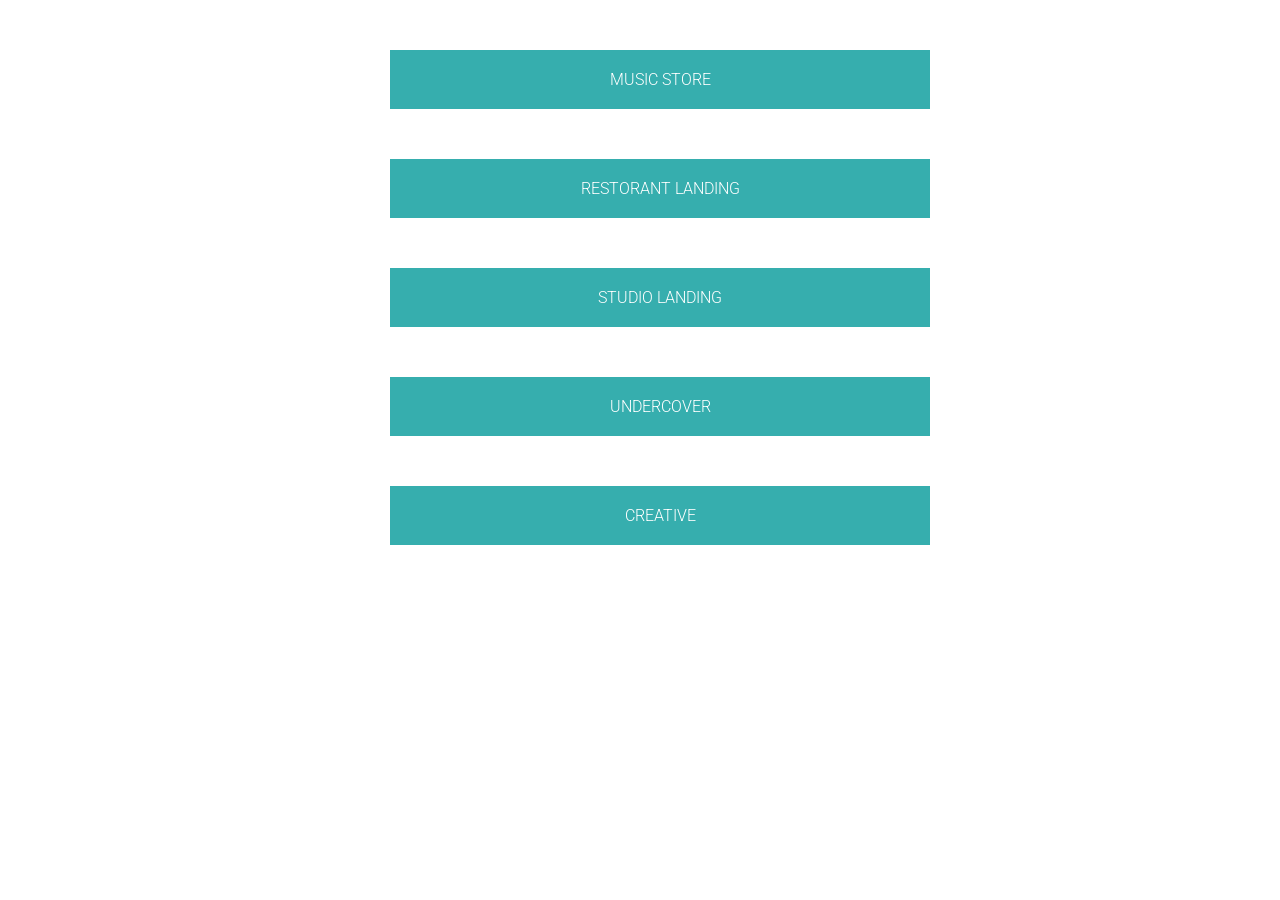
<file: index.html>
<!DOCTYPE html>
<html lang="en">
<head>
    <meta charset="UTF-8">
    <meta name="viewport" content="width=device-width, initial-scale=1">
    <title>some of my jobs</title>
    <link rel="preconnect" href="https://fonts.gstatic.com">
<link href="https://fonts.googleapis.com/css2?family=Roboto&display=swap" rel="stylesheet">
    <link rel="stylesheet" href="css/style.css">
</head>

<body>
    <ul>
        <li><a href="music-store/index.html">music store</a></li>
        <li><a href="voila/index.html"> restorant landing</a></li>
        <li><a href="web/index.html">studio landing</a></li>
        <li><a href="undercover/index.html">undercover</a></li>
        <li><a href="creative/index.html">creative</a></li>
    </ul>
</body>
</html>
</file>
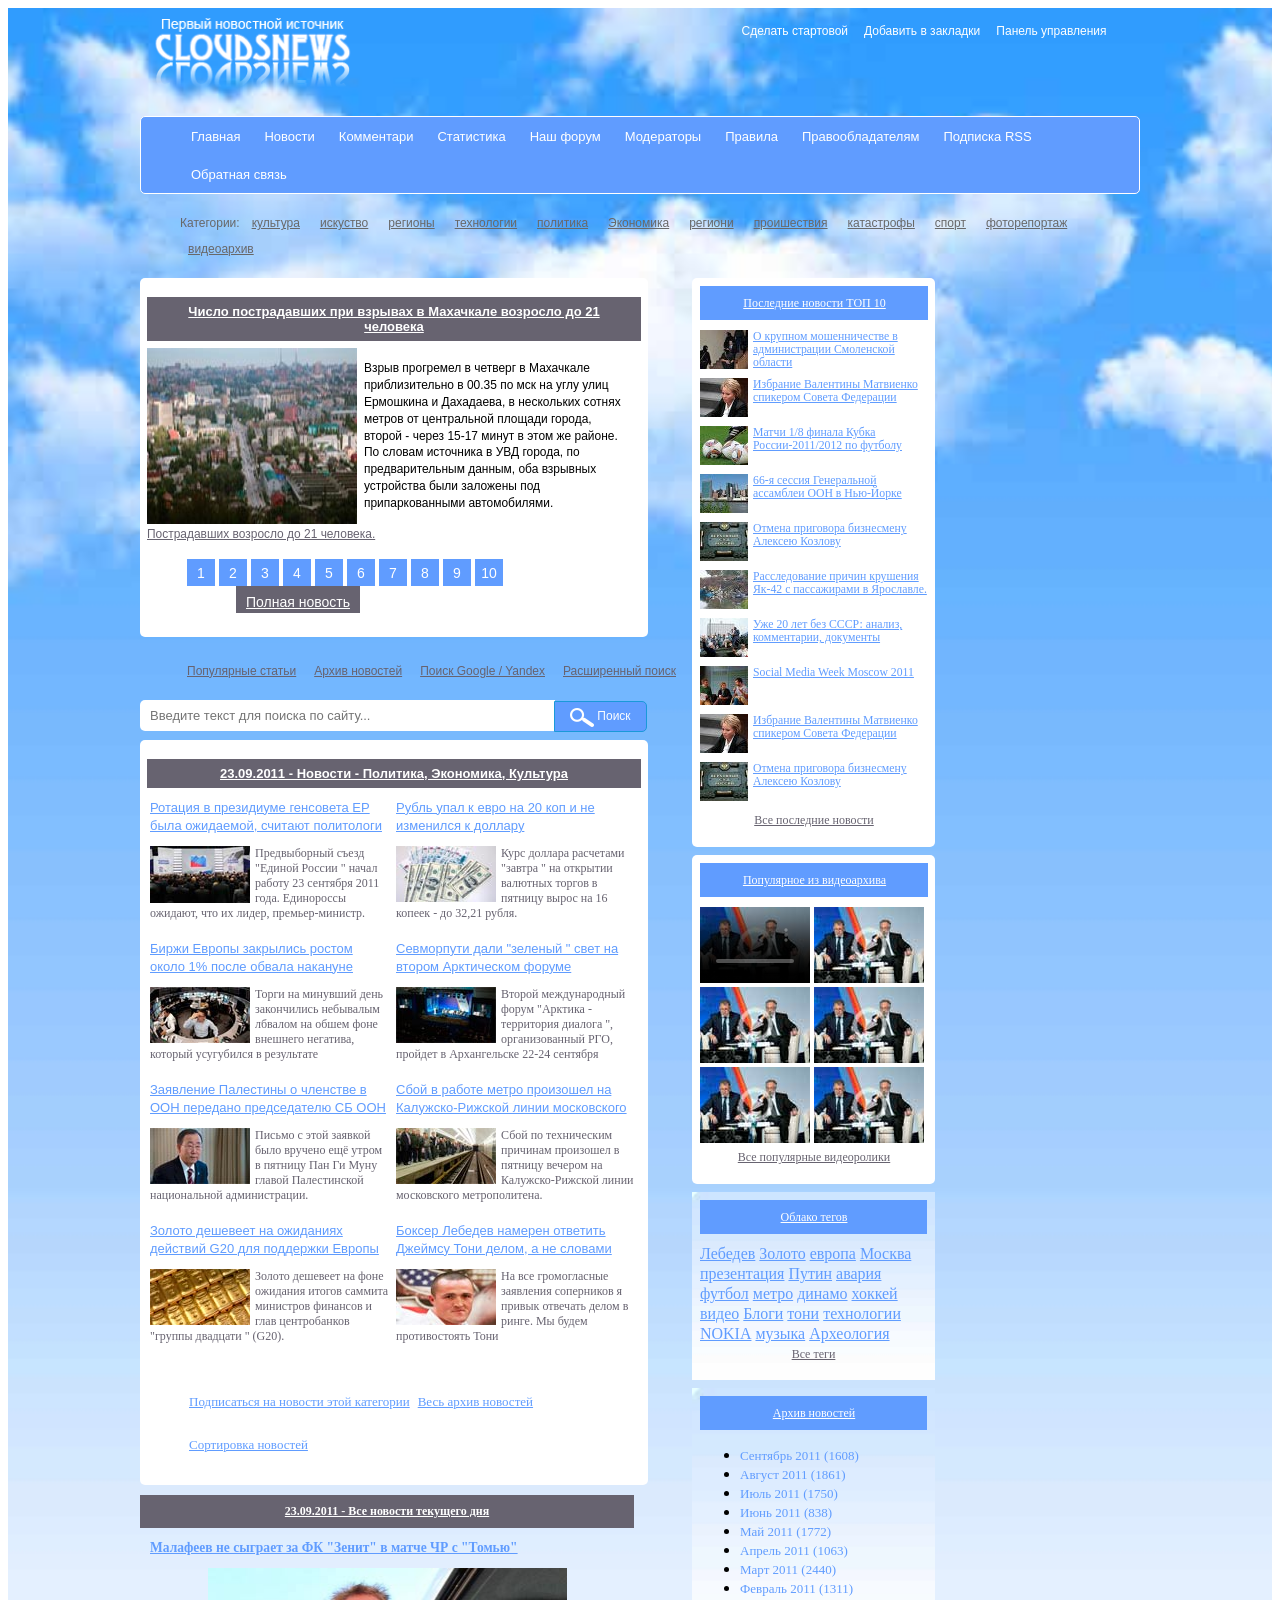
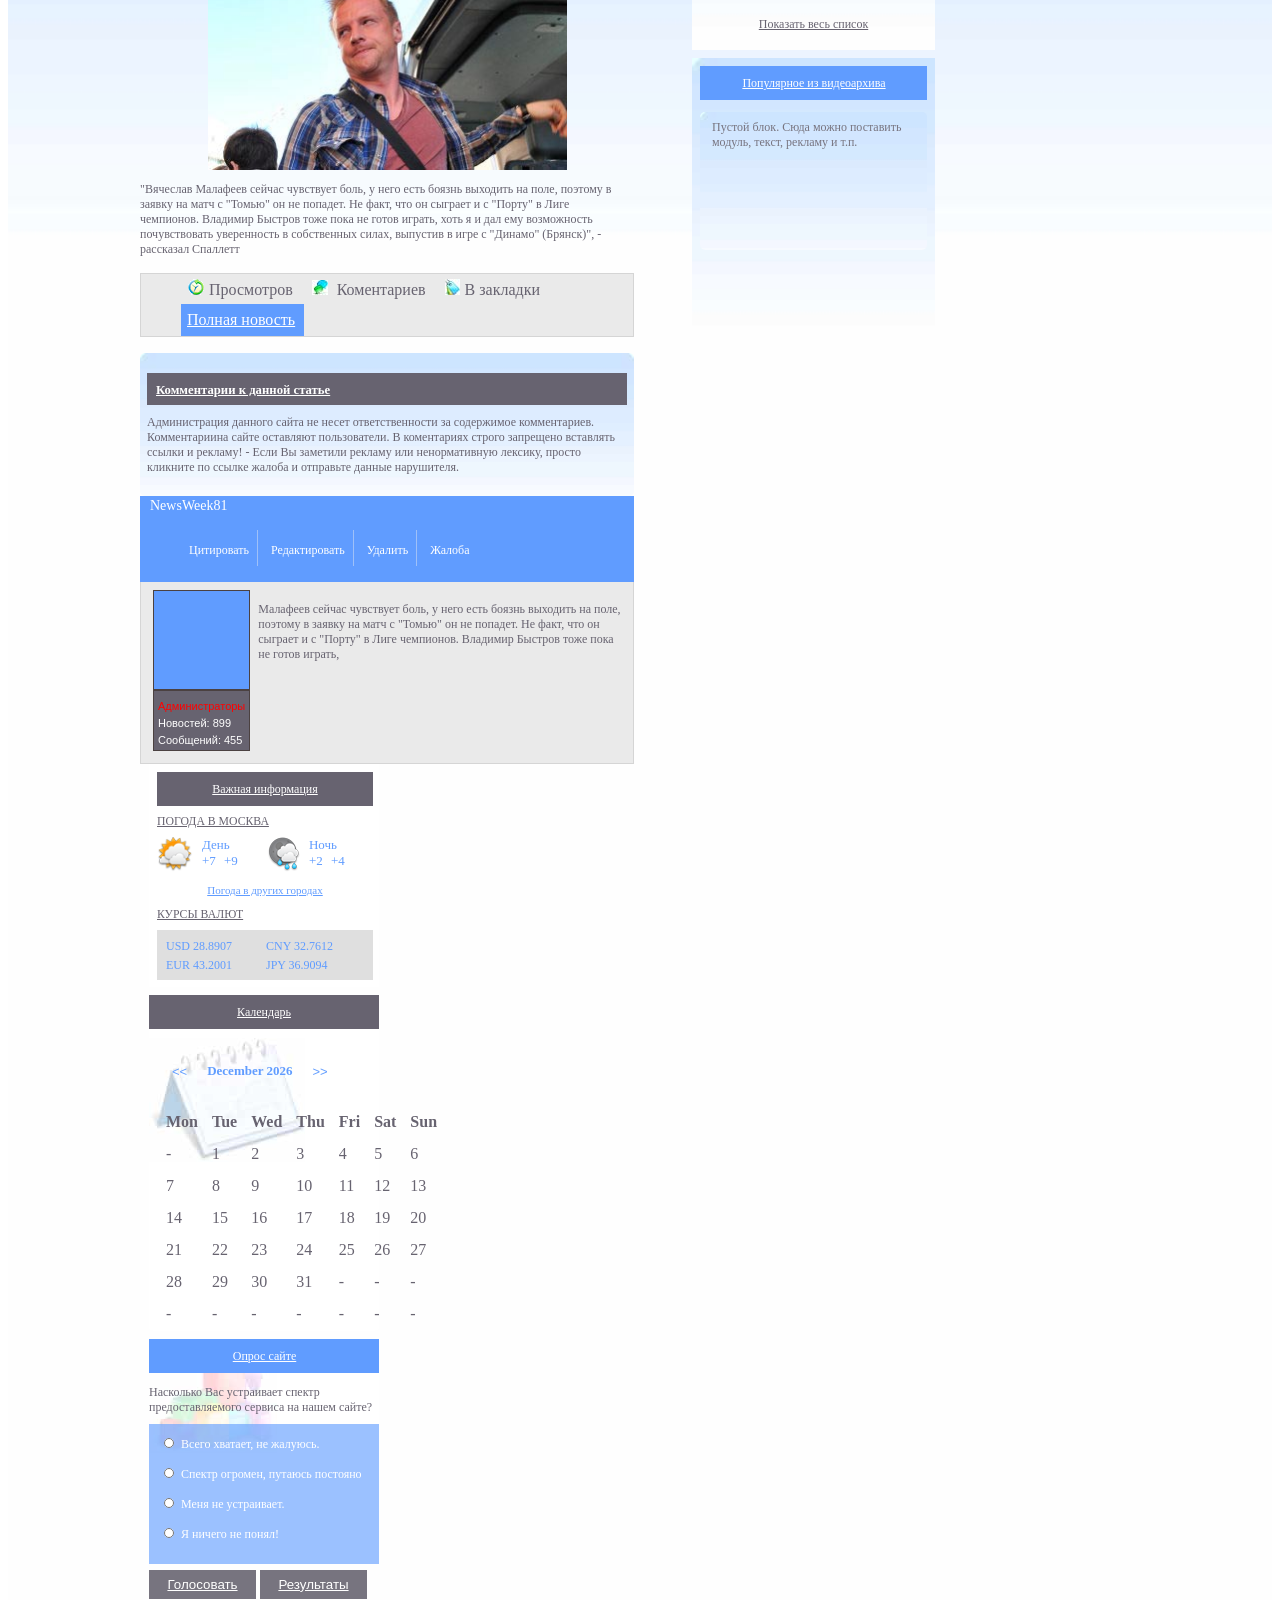
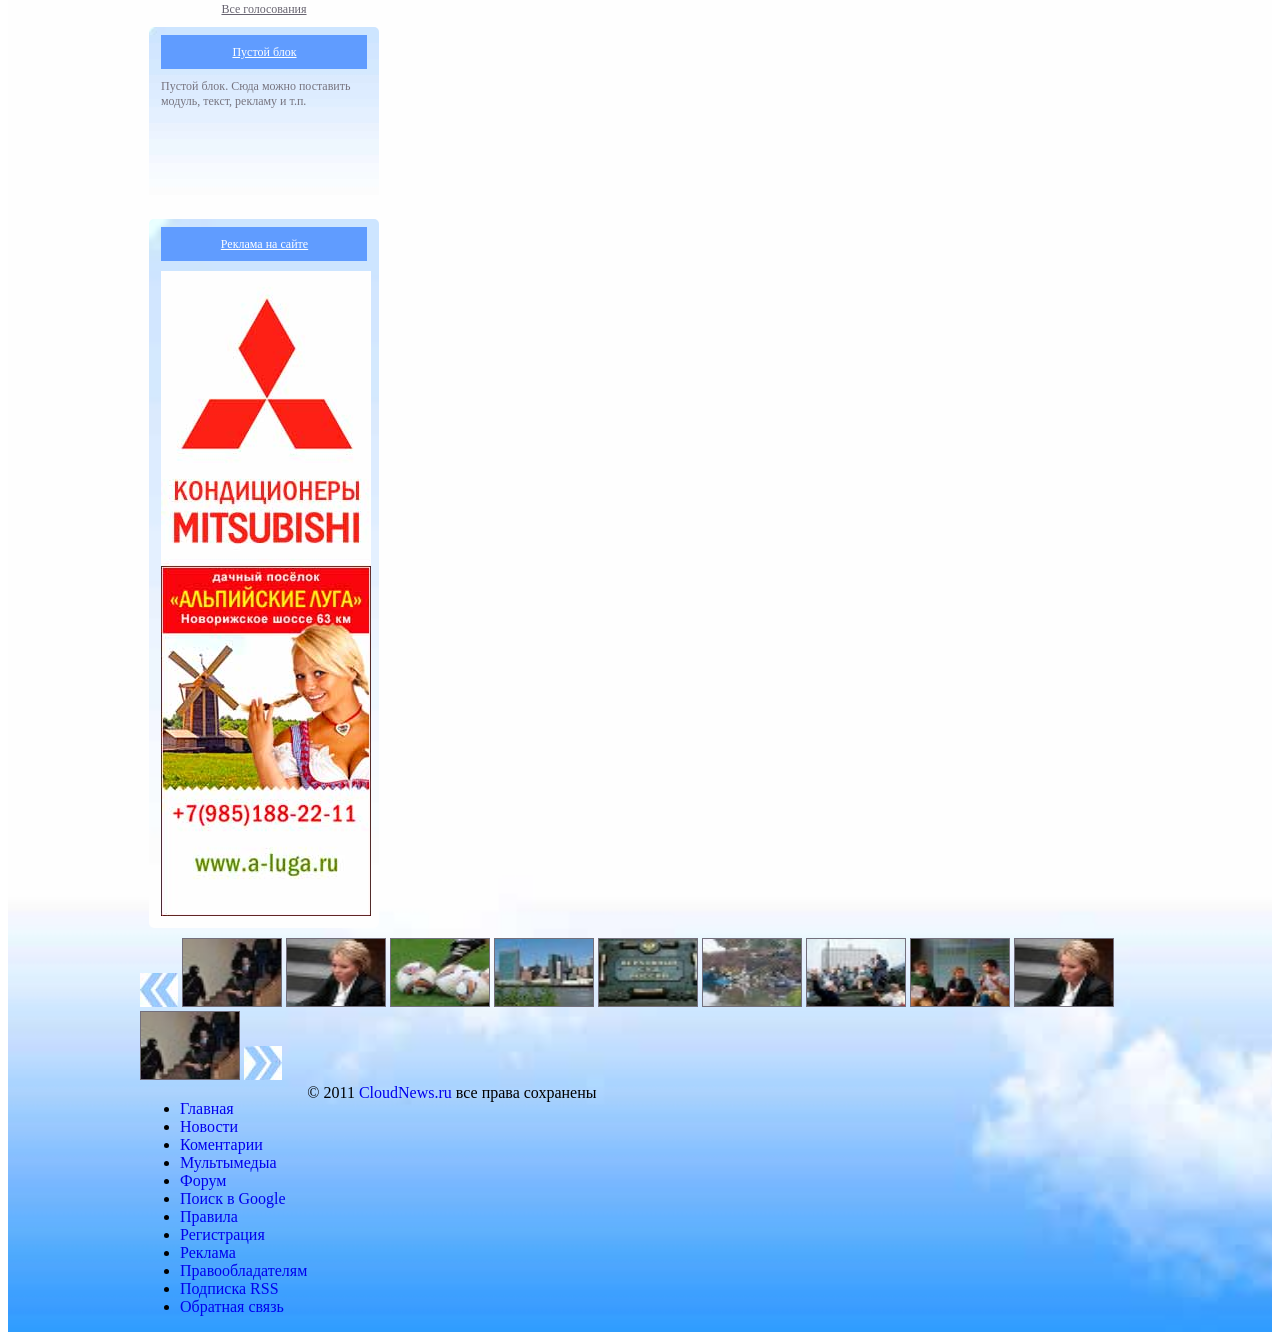
<file: andriykutsak.github.io-test-master/index.html>
<!DOCTYPE html>
<html lang="ru">

<head>
    <meta charset="UTF-8">
    <meta name="viewport" content="width=device-width, initial-scale=1">
    <title>Clouds News</title>
    <link rel=" stylesheet " href="style.css ">
    <!--reset css-->
    <link rel="stylesheet" href="https://meyerweb.com/eric/tools/css/reset/reset200802.css">
    <!--fonts-->
</head>

<body>
    <div class="main ">
        <div class="main-bg ">
            <header>
                <div class="logo-wrap ">
                    <img src="img/logo.png " alt="logo " class="logo ">
                    <div class="links-wrap ">
                        <a href="# ">Сделать стартовой</a>
                        <a href="# ">Добавить в закладки</a>
                        <a href="# ">Панель управления</a>
                    </div>
                </div>
                <div class="head-menu ">
                    <ul class="menu ">
                        <li><a href="# ">Главная</a></li>
                        <li><a href="# ">Новости</a></li>
                        <li><a href="# ">Комментари</a></li>
                        <li><a href="# ">Статистика</a></li>
                        <li><a href="# ">Наш форум</a></li>
                        <li><a href="# ">Модераторы</a></li>
                        <li><a href="# ">Правила</a></li>
                        <li><a href="# ">Правообладателям</a></li>
                        <li><a href="# ">Подписка RSS</a></li>
                        <li><a href="# ">Обратная связь</a></li>
                    </ul>
                    <div class="categories ">
                        <ul class="category-list ">
                            <li>Категории:</li>
                            <li><a href="# ">культура</a></li>
                            <li><a href="# ">искуство</a></li>
                            <li><a href="# ">регионы</a></li>
                            <li><a href="# ">технологии</a></li>
                            <li><a href="# ">политика</a></li>
                            <li><a href="# ">Экономика</a></li>
                            <li><a href="# ">региони</a></li>
                            <li><a href="# ">проишествия</a></li>
                            <li><a href="# ">катастрофы</a></li>
                            <li><a href="# ">спорт</a></li>
                            <li><a href="# ">фоторепортаж</a></li>
                            <li><a href="# ">видеоархив</a></li>
                        </ul>
                    </div>
                </div>
            </header>
            <div class="content">
                <div class="block">
                    <div class="head-news ">
                        <h2 class="news-head ">Число пострадавших при взрывах в Махачкале возросло до 21 человека</h2>
                        <div class="news-contents ">
                            <div class="desc-wrap ">
                                <img src="img/sity.jpg " alt="Число пострадавших при взрывах в Махачкале возросло до 21 человека ">
                                <p class="news-desc "> Взрыв прогремел в четверг в Махачкале приблизительно в 00.35 по мск на углу улиц Ермошкина и Дахадаева, в нескольких сотнях метров от центральной площади города, второй - через 15-17 минут в этом же районе. По словам источника в УВД города, по предварительным данным, оба взрывных устройства были заложены под припаркованными автомобилями.</p>
                            </div>
                            <a href="# " class="news-link ">Пострадавших возросло до 21 человека.</a>
                            <div class="btn-group ">
                                <ul class="btn-wrap ">
                                    <li><a href=" ">1</a></li>
                                    <li><a href=" ">2</a></li>
                                    <li><a href=" ">3</a></li>
                                    <li><a href=" ">4</a></li>
                                    <li><a href=" ">5</a></li>
                                    <li><a href=" ">6</a></li>
                                    <li><a href=" ">7</a></li>
                                    <li><a href=" ">8</a></li>
                                    <li><a href=" ">9</a></li>
                                    <li><a href=" ">10</a></li>
                                    <li><a href=" ">Полная новость</a></li>
                                </ul>
                            </div>
                        </div>
                    </div>
                    <div class="search-wrap ">
                        <ul class="search-list ">
                            <li><a href="# ">Популярные статьи </a></li>
                            <li><a href="# ">Архив новостей </a></li>
                            <li><a href="# ">Поиск Google / Yandex</a></li>
                            <li><a href="# ">Расширенный поиск</a></li>
                        </ul>
                        <form action="">
                            <input type="text " class="search-field " placeholder="Введите текст для поиска по сайту... ">
                            <div class="search-btn-wrap ">
                                <img src="img/search-btn.png " class="search-ico ">
                                <input type="submit " value=" Поиск " class="search-btn ">
                            </div>
                        </form>
                    </div>
                    <div class="head-news  flex-block pol">
                        <h2 class="news-head ">23.09.2011 - Новости - Политика, Экономика, Культура</h2>
                        <div class="pol-block ">
                            <a href=" " class="pol-link ">Ротация в президиуме генсовета ЕР 
была ожидаемой, считают политологи</a>
                            <div class="pol-wrap ">
                                <img src="img/er.jpg" class="pol-img ">
                                <p class="pol-desc ">Предвыборный съезд "Единой России " начал работу 23 сентября 2011 года. Единороссы ожидают, что их лидер, премьер-министр.</p>
                            </div>
                        </div>
                        <div class="pol-block ">
                            <a href=" " class="pol-link ">Рубль упал к евро на 20 коп и не 
изменился к доллару</a>
                            <div class="pol-wrap ">
                                <img src="img/rub.jpg" class="pol-img ">
                                <p class="pol-desc ">Курс доллара расчетами "завтра " на открытии валютных торгов в пятницу вырос на 16 копеек - до 32,21 рубля.</p>
                            </div>
                        </div>
                        <div class="pol-block ">
                            <a href="" class="pol-link ">Биржи Европы закрылись ростом около 
1% после обвала накануне</a>
                            <div class="pol-wrap ">
                                <img src="img/europe.jpg" class="pol-img ">
                                <p class="pol-desc "> Торги на минувший день закончились небывалым лбвалом на обшем фоне внешнего негатива, который усугубился в результате </p>
                            </div>
                        </div>
                        <div class="pol-block ">
                            <a href=" " class="pol-link ">Севморпути дали "зеленый " свет на 
втором Арктическом форуме</a>
                            <div class="pol-wrap ">
                                <img src="img/forum.jpg" class="pol-img ">
                                <p class="pol-desc ">Второй международный форум "Арктика - территория диалога ", организованный РГО, пройдет в Архангельске 22-24 сентября</p>
                            </div>
                        </div>
                        <div class="pol-block ">
                            <a href=" " class="pol-link ">Заявление Палестины о членстве в 
ООН передано председателю СБ ООН</a>
                            <div class="pol-wrap ">
                                <img src="img/oon.jpg" class="pol-img ">
                                <p class="pol-desc "> Письмо с этой заявкой было вручено ещё утром в пятницу Пан Ги Муну главой Палестинской национальной администрации.</p>
                            </div>
                        </div>
                        <div class="pol-block ">
                            <a href=" " class="pol-link ">Сбой в работе метро произошел на 
Калужско-Рижской линии московского</a>
                            <div class="pol-wrap ">
                                <img src="img/metro.jpg" class="pol-img ">
                                <p class="pol-desc ">Сбой по техническим причинам произошел в пятницу вечером на Калужско-Рижской линии московского метрополитена.</p>
                            </div>
                        </div>
                        <div class="pol-block ">
                            <a href=" " class="pol-link ">Золото дешевеет на ожиданиях 
действий G20 для поддержки Европы</a>
                            <div class="pol-wrap ">
                                <img src="img/gold.jpg" class="pol-img ">
                                <p class="pol-desc ">Золото дешевеет на фоне ожидания итогов саммита министров финансов и глав центробанков "группы двадцати " (G20).</p>
                            </div>
                        </div>
                        <div class="pol-block ">
                            <a href=" " class="pol-link ">Боксер Лебедев намерен ответить 
Джеймсу Тони делом, а не словами</a>
                            <div class="pol-wrap ">
                                <img src="img/boxer.jpg" class="pol-img ">
                                <p class="pol-desc ">На все громогласные заявления соперников я привык отвечать делом в ринге. Мы будем противостоять Тони</p>
                            </div>
                        </div>
                        <ul class="news-footer">
                            <li><a href="#">Подписаться  на новости этой категории </a></li>
                            <li><a href="#">Весь архив новостей</a></li>
                            <li><a href="#">Сортировка новостей</a></li>
                        </ul>
                    </div>
                    <div class="daily-news">
                        <h2 class="news-head">23.09.2011 - Все новости текущего дня</h2>
                        <h2 class="day-head">Малафеев не сыграет за ФК "Зенит" в матче ЧР с "Томью"</h2>
                        <img src="img/day-news-1.jpg" class="day-img">
                        <p class="day-desc">"Вячеслав Малафеев сейчас чувствует боль, у него есть боязнь выходить на поле, поэтому в заявку на матч с "Томью" он не попадет. Не факт, что он сыграет и с "Порту" в Лиге чемпионов. Владимир Быстров тоже пока не готов играть, хоть я и дал ему возможность почувствовать уверенность в собственных силах, выпустив в игре с "Динамо" (Брянск)", - рассказал Спаллетт</p>
                        <ul class="info-desc">
                            <li><a href=""><img src="img/watches.png">Просмотров</a></li>
                            <li><a href=""><img src="img/commnt-ico.jpg"> Коментариев</a></li>
                            <li><a href=""><img src="img/bookmark-ico.jpg">В закладки</a></li>
                            <li><a href="">Полная новость</a></li>
                        </ul>
                        <div class="popup-news">
                            <div class="coment-block">
                                <h2 class="coment-head">Комментарии к данной статье</h2>
                                <p class="popup-polici">Администрация данного сайта не несет ответственности за содержимое комментариев. Комментариина сайте оставляют пользователи. В коментариях строго запрещено вставлять ссылки и рекламу! - Если Вы заметили рекламу или ненормативную лексику, просто кликните по ссылке жалоба и отправьте данные нарушителя.</p>
                            </div>
                            <div class="coment-wrap">
                                <div class="coment-header">
                                    <a href="" class="coment-link">NewsWeek81  </a>
                                    <ul class="coment-actions">
                                        <li><a href="">Цитировать</a></li>
                                        <li><a href="">Редактировать </a></li>
                                        <li><a href="">Удалить </a></li>
                                        <li><a href="">Жалоба</a></li>
                                    </ul>
                                </div>
                                <div class="coment-body">
                                    <div class="info-wrap">
                                        <div class="adm-image">
                                        </div>
                                        <div class="adm-info">
                                            <div class="adm name">Администраторы</div>
                                            <div class="adm news">Новостей: 899</div>
                                            <div class="adm comments">Сообщений: 455</div>
                                        </div>
                                    </div>
                                    <p class="coment-desc">Малафеев сейчас чувствует боль, у него есть боязнь выходить на поле, поэтому в заявку на матч с "Томью" он не попадет. Не факт, что он сыграет и с "Порту" в Лиге чемпионов. Владимир Быстров тоже пока не готов играть,</p>
                                </div>
                            </div>
                        </div>
                    </div>
                </div>
                <!--second-block-->
                <div class="block">
                    <div class="top-10">
                        <div class="bl-block">Последние новости ТОП 10</div>
                        <div class="top-news"><img src="img/img-1.jpg" alt="">
                            <a href="" class="news-link">О крупном мошенничестве в администрации Смоленской области</a></div>
                        <div class="top-news"><img src="img/img-2.jpg" alt="">
                            <a href="" class="news-link">Избрание Валентины Матвиенко спикером Совета Федерации</a></div>
                        <div class="top-news"><img src="img/img-3.jpg" alt=""><a href="" class="news-link">Матчи 1/8 финала Кубка России-2011/2012 по футболу</a></div>
                        <div class="top-news"><img src="img/img-4.jpg" alt=""><a href="" class="news-link">66-я сессия Генеральной ассамблеи ООН в Нью-Йорке</a></div>
                        <div class="top-news"><img src="img/img-5.jpg" alt=""><a href="" class="news-link">Отмена приговора бизнесмену Алексею Козлову</a></div>
                        <div class="top-news"><img src="img/img-6.jpg" alt=""><a href="" class="news-link">Расследование причин крушения Як-42 с пассажирами в Ярославле.</a></div>
                        <div class="top-news"><img src="img/img-7.jpg" alt=""><a href="" class="news-link">Уже 20 лет без СССР: анализ, комментарии, документы</a></div>
                        <div class="top-news"><img src="img/img-8.jpg" alt="">
                            <a href="" class="news-link">Social Media Week Moscow 2011</a></div>
                        <div class="top-news"><img src="img/img-9.jpg" alt="">
                            <a href="" class="news-link">Избрание Валентины 
Матвиенко спикером Совета Федерации</a></div>
                        <div class="top-news"><img src="img/img-5.jpg" alt=""><a href="" class="news-link">Отмена приговора бизнесмену 
Алексею Козлову</a></div>
                        <div class="txt-center"><a href="#">Все последние новости</a></div>
                    </div>
                    <div class="popular-videos">
                        <div class="bl-block">Популярное из видеоархива</div>
                        <div class="video-wrap">
                            <video src="https://youtu.be/Ud9mSfeZ_mw" poster="img/vid-poster.jpg" controls></video>
                            <video src="https://youtu.be/eizFspiqk7c" poster="img/vid-poster.jpg"></video>
                            <video src="https://youtu.be/HvXSUCTIWao" poster="img/vid-poster.jpg"></video>
                            <video src="https://youtu.be/9KE6wGzv818" poster="img/vid-poster.jpg"></video>
                            <video src="https://youtu.be/OXl7zAbqDrE" poster="img/vid-poster.jpg"></video>
                            <video src="https://youtu.be/nJSE3H7hLgk" poster="img/vid-poster.jpg"></video>
                        </div>
                        <div class="txt-center"><a href="#">Все популярные видеоролики</a></div>
                    </div>
                    <div class="tag-cloud">
                        <div class="bl-block">Облако тегов</div>
                        <a href="" class="cloud-link">Лебедев</a>
                        <a href="" class="cloud-link">Золото</a>
                        <a href="" class="cloud-link">европа</a>
                        <a href="" class="cloud-link">Москва</a>
                        <a href="" class="cloud-link">презентация</a>
                        <a href="" class="cloud-link">Путин</a>
                        <a href="" class="cloud-link">авария</a>
                        <a href="" class="cloud-link">футбол</a>
                        <a href="" class="cloud-link">метро</a>
                        <a href="" class="cloud-link">динамо</a>
                        <a href="" class="cloud-link">хоккей</a>
                        <a href="" class="cloud-link">видео</a>
                        <a href="" class="cloud-link">Блоги</a>
                        <a href="" class="cloud-link">тони</a>
                        <a href="" class="cloud-link">технологии</a>
                        <a href="" class="cloud-link">NOKIA</a>
                        <a href="" class="cloud-link">музыка</a>
                        <a href="" class="cloud-link">Археология</a>
                        <div class="txt-center"><a href="">Все теги</a></div>
                    </div>
                    <div class="news-archive">
                        <div class="bl-block">Архив новостей</div>
                        <ul>
                            <li><a href="">Сентябрь 2011 (1608)</a></li>
                            <li><a href="">Август 2011 (1861)</a></li>
                            <li><a href="">Июль 2011 (1750)</a></li>
                            <li><a href="">Июнь 2011 (838)</a></li>
                            <li><a href="">Май 2011 (1772)</a></li>
                            <li><a href="">Апрель 2011 (1063)</a></li>
                            <li><a href="">Март 2011 (2440)</a></li>
                            <li><a href="">Февраль 2011 (1311)</a></li>
                        </ul>
                        <div class="txt-center"><a href="#">Показать весь список</a></div>
                    </div>
                    <div class="popular-video-archive">
                        <div class="bl-block">Популярное из видеоархива</div>
                        <p class="empty-block">Пустой блок. Сюда можно поставить модуль, текст, рекламу и т.п.</p>
                    </div>
                </div>
                <!--third block-->
                <div class="block third-block">
                    <div class="weather bl-wrap-wh">
                        <div class="news-head">Важная информация</div>
                        <div class="weather">
                            <div class="w-head">ПОГОДА В МОСКВА</div>
                            <div class="time-block">
                                <div class="weth-data-wrap">
                                    <img src="img/day-cloudy.png">
                                    <div class="weth-data">
                                        <div class="time">День</div>
                                        <div class="temp">+7 +9</div>
                                    </div>
                                </div>
                                <div class="weth-data-wrap">
                                    <img src="img/night-rain.png">
                                    <div class="weth-data">
                                        <div class="time">Ночь</div>
                                        <div class="temp">+2 +4</div>
                                    </div>
                                </div>
                            </div>
                            <div class="another-city"><a href="#">Погода в других городах</a></div>
                        </div>
                        <div class="currency">
                            <div class="w-head">КУРСЫ ВАЛЮТ</div>
                            <div class="cur-wrap">
                                <div class="cur-item">USD 28.8907</div>
                                <div class="cur-item">CNY 32.7612</div>
                                <div class="cur-item">EUR 43.2001</div>
                                <div class="cur-item">JPY 36.9094</div>
                            </div>
                        </div>
                    </div>
                    <div class="calendar-wrap">
                        <div class="news-head">Календарь</div>
                        <div id="calendar"></div>
                    </div>
                    <div class="woiting">
                        <div class="bl-block">Опрос сайте</div>
                        <p class="woit-text">Насколько Вас устраивает спектр предоставляемого сервиса на нашем сайте?</p>
                        <form action="" class="woit-form">
                            <div>
                                <input type="radio" id="good">
                                <label for="good">Всего хватает, не жалуюсь.
                                </label>
                            </div>
                            <div>
                                <input type="radio" id="nt-bad">
                                <label for="nt-bad">Спектр огромен, путаюсь постояно</label>
                            </div>
                            <div>
                                <input type="radio" id="bad">
                                <label for="bad">Меня не устраивает.</labe>
                            </div>
                            <div>
                                <input type="radio" id="wer-bad">
                                <label for="wer-bad">Я ничего не понял!</label>
                            </div>
                    </div>
                    <input type="submit" value="Голосовать" class="snd-btn">
                    <input type="submit" value="Результаты" class="snd-btn">
                    </form>
                    <div class="txt-center"><a href="#">Все голосования</a></div>
                    <div class="empty-block">
                        <div class="bl-block">Пустой блок</div>
                        <div class="empty-text">Пустой блок. Сюда можно поставить модуль, текст, рекламу и т.п.</div>
                    </div>
                    <div class="adds">
                        <div class="bl-block">Реклама на сайте</div>
                        <img src="img/add-window.jpg" alt="реклама сайту">
                    </div>
                </div>
            </div>
            <div class="content">
                <div class="slider">
                    <div class="sl-wrap">
                        <div class="btn-prew chevron"><img src="img/chev-left.jpg" alt=""></div>
                        <div class="slide"><img src="img/img-1.jpg" alt=""></div>
                        <div class="slide"><img src="img/img-2.jpg" alt=""></div>
                        <div class="slide"><img src="img/img-3.jpg" alt=""></div>
                        <div class="slide"><img src="img/img-4.jpg" alt=""></div>
                        <div class="slide"><img src="img/img-5.jpg" alt=""></div>
                        <div class="slide"><img src="img/img-6.jpg" alt=""></div>
                        <div class="slide"><img src="img/img-7.jpg" alt=""></div>
                        <div class="slide"><img src="img/img-8.jpg" alt=""></div>
                        <div class="slide"><img src="img/img-9.jpg" alt=""></div>
                        <div class="slide"><img src="img/img-1.jpg" alt=""></div>
                        <div class="btn-next chevron"><img src="img/chev-right.jpg" alt=""></div>
                    </div>
                </div>
                <div class="footer-list">
                    <ul class="category-list">
                        <li><a href="#">Главная</a></li>
                        <li><a href="#">Новости</a></li>
                        <li><a href="#">Коментарии</a></li>
                        <li><a href="#">Мультымедыа</a></li>
                        <li><a href="#">Форум</a></li>
                        <li><a href="#">Поиск в Google</a></li>
                        <li><a href="#">Правила</a></li>
                        <li><a href="#">Регистрация</a></li>
                        <li><a href="#">Реклама</a></li>
                        <li><a href="#">Правообладателям</a></li>
                        <li><a href="#">Подписка RSS</a></li>
                        <li><a href="#">Обратная связь</a></li>
                    </ul>
                </div>
                <div class="copyright">
                    <span>&#169; 2011</span>
                    <a href="#">CloudNews.ru</a>
                    <span>все права сохранены</span>
                </div>
            </div>
        </div>
    </div>
    </div>
    <script src="js/calendar.js"></script>
</body>

</html>
</file>
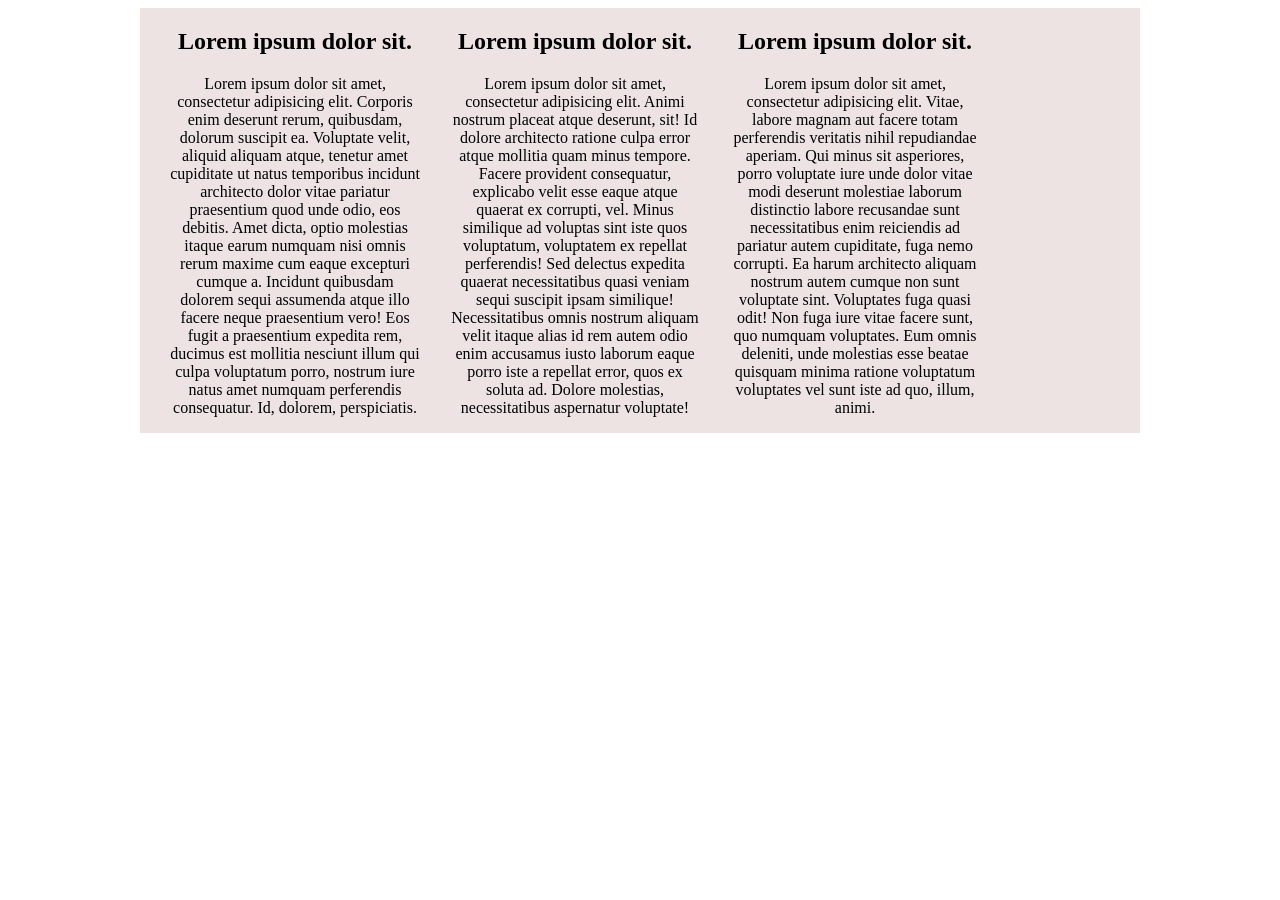
<file: study/index.html>
<!DOCTYPE html>
<html lang="en">
<head>
	<meta charset="UTF-8">
	<title>Document</title>
	<link rel="stylesheet" href="style.css">
</head>
<body>

<div class="container">
	<div class="block">
		<h2 class="block-head">Lorem ipsum dolor sit.</h2>
		<p class="block-desc">Lorem ipsum dolor sit amet, consectetur adipisicing elit. Corporis enim deserunt rerum, quibusdam, dolorum suscipit ea. Voluptate velit, aliquid aliquam atque, tenetur amet cupiditate ut natus temporibus incidunt architecto dolor vitae pariatur praesentium quod unde odio, eos debitis. Amet dicta, optio molestias itaque earum numquam nisi omnis rerum maxime cum eaque excepturi cumque a. Incidunt quibusdam dolorem sequi assumenda atque illo facere neque praesentium vero! Eos fugit a praesentium expedita rem, ducimus est mollitia nesciunt illum qui culpa voluptatum porro, nostrum iure natus amet numquam perferendis consequatur. Id, dolorem, perspiciatis.</p>
	</div>
	<div class="block">
		<h2 class="block-head">Lorem ipsum dolor sit.</h2>
		<p class="block-desc">Lorem ipsum dolor sit amet, consectetur adipisicing elit. Animi nostrum placeat atque deserunt, sit! Id dolore architecto ratione culpa error atque mollitia quam minus tempore. Facere provident consequatur, explicabo velit esse eaque atque quaerat ex corrupti, vel. Minus similique ad voluptas sint iste quos voluptatum, voluptatem ex repellat perferendis! Sed delectus expedita quaerat necessitatibus quasi veniam sequi suscipit ipsam similique! Necessitatibus omnis nostrum aliquam velit itaque alias id rem autem odio enim accusamus iusto laborum eaque porro iste a repellat error, quos ex soluta ad. Dolore molestias, necessitatibus aspernatur voluptate!</p>
	</div>
	<div class="block">
		<h2 class="block-head">Lorem ipsum dolor sit.</h2>
		<p class="block-desc">Lorem ipsum dolor sit amet, consectetur adipisicing elit. Vitae, labore magnam aut facere totam perferendis veritatis nihil repudiandae aperiam. Qui minus sit asperiores, porro voluptate iure unde dolor vitae modi deserunt molestiae laborum distinctio labore recusandae sunt necessitatibus enim reiciendis ad pariatur autem cupiditate, fuga nemo corrupti. Ea harum architecto aliquam nostrum autem cumque non sunt voluptate sint. Voluptates fuga quasi odit! Non fuga iure vitae facere sunt, quo numquam voluptates. Eum omnis deleniti, unde molestias esse beatae quisquam minima ratione voluptatum voluptates vel sunt iste ad quo, illum, animi.</p>
	</div>
</div>
	<script src="https://code.jquery.com/jquery-3.6.0.min.js" integrity="sha256-/xUj+3OJU5yExlq6GSYGSHk7tPXikynS7ogEvDej/m4=" crossorigin="anonymous"></script>
	<script src="js.js"></script>
</body>
</html>
</file>
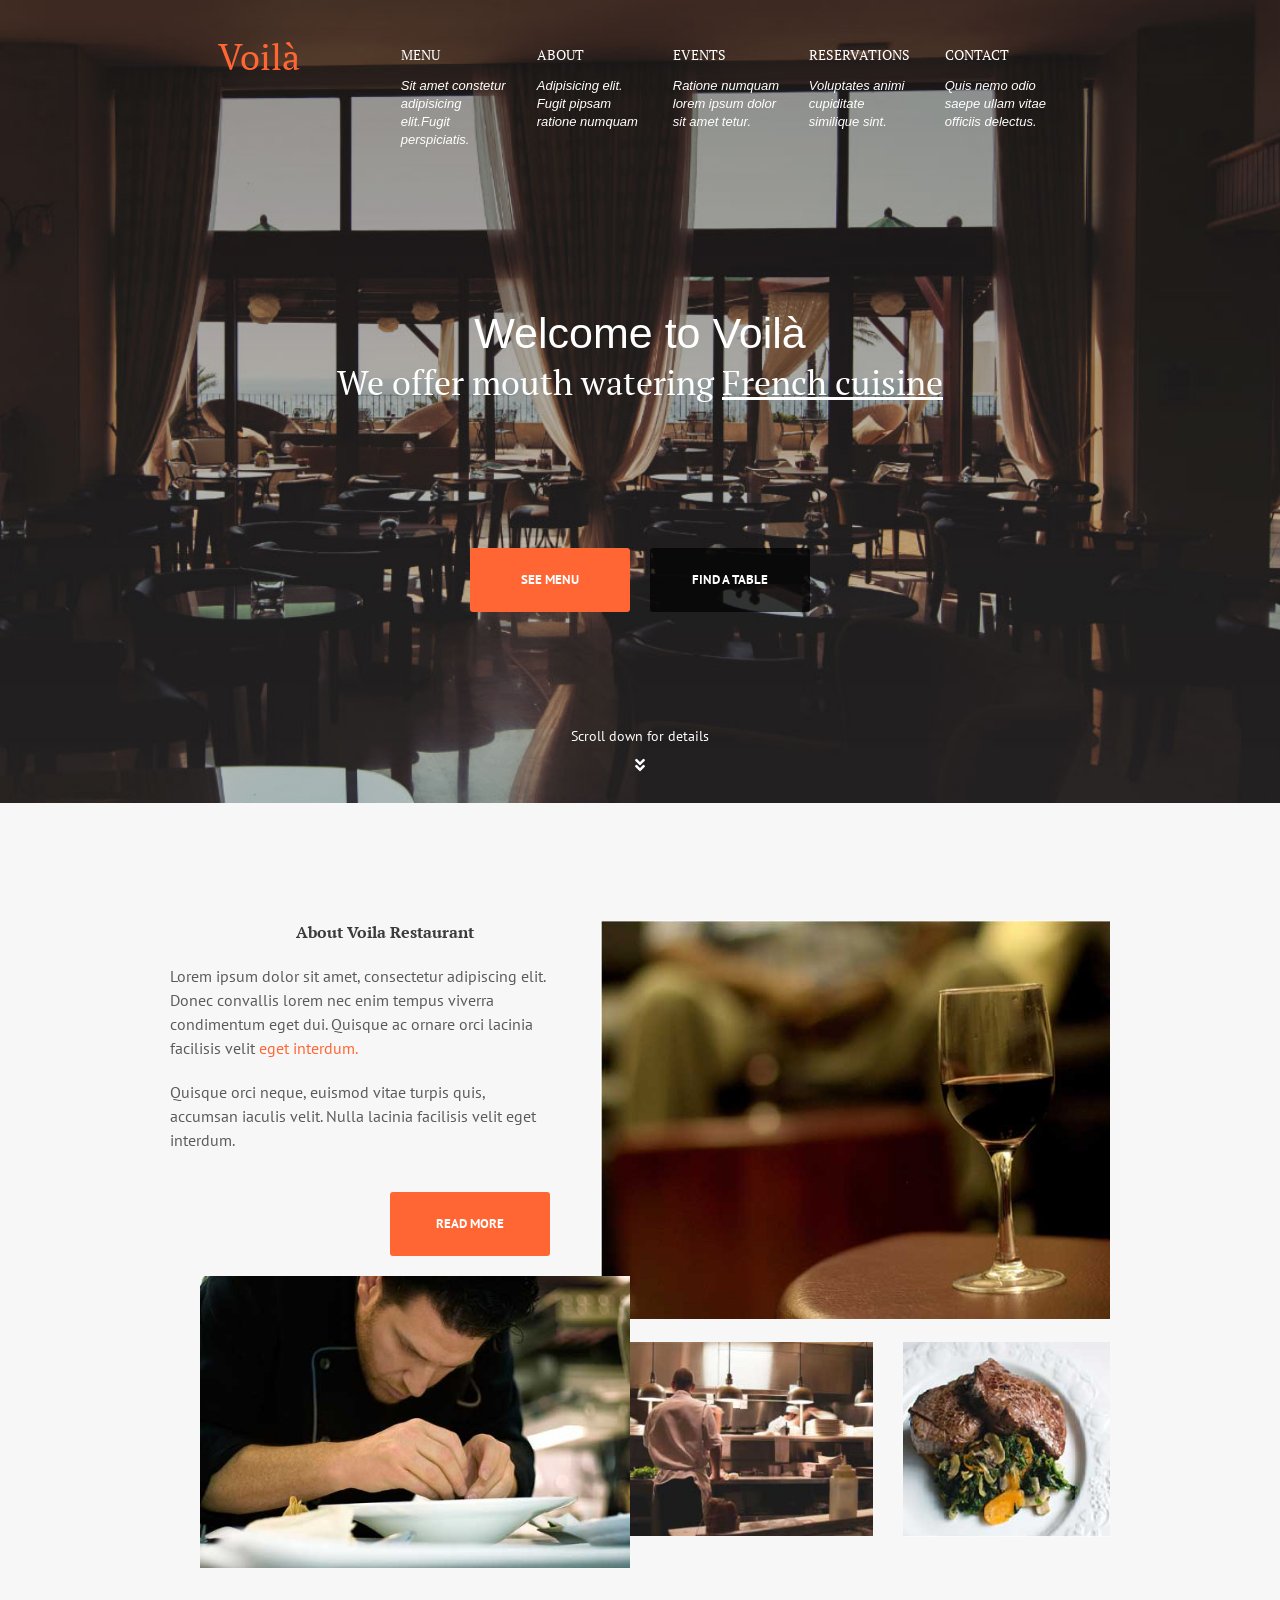
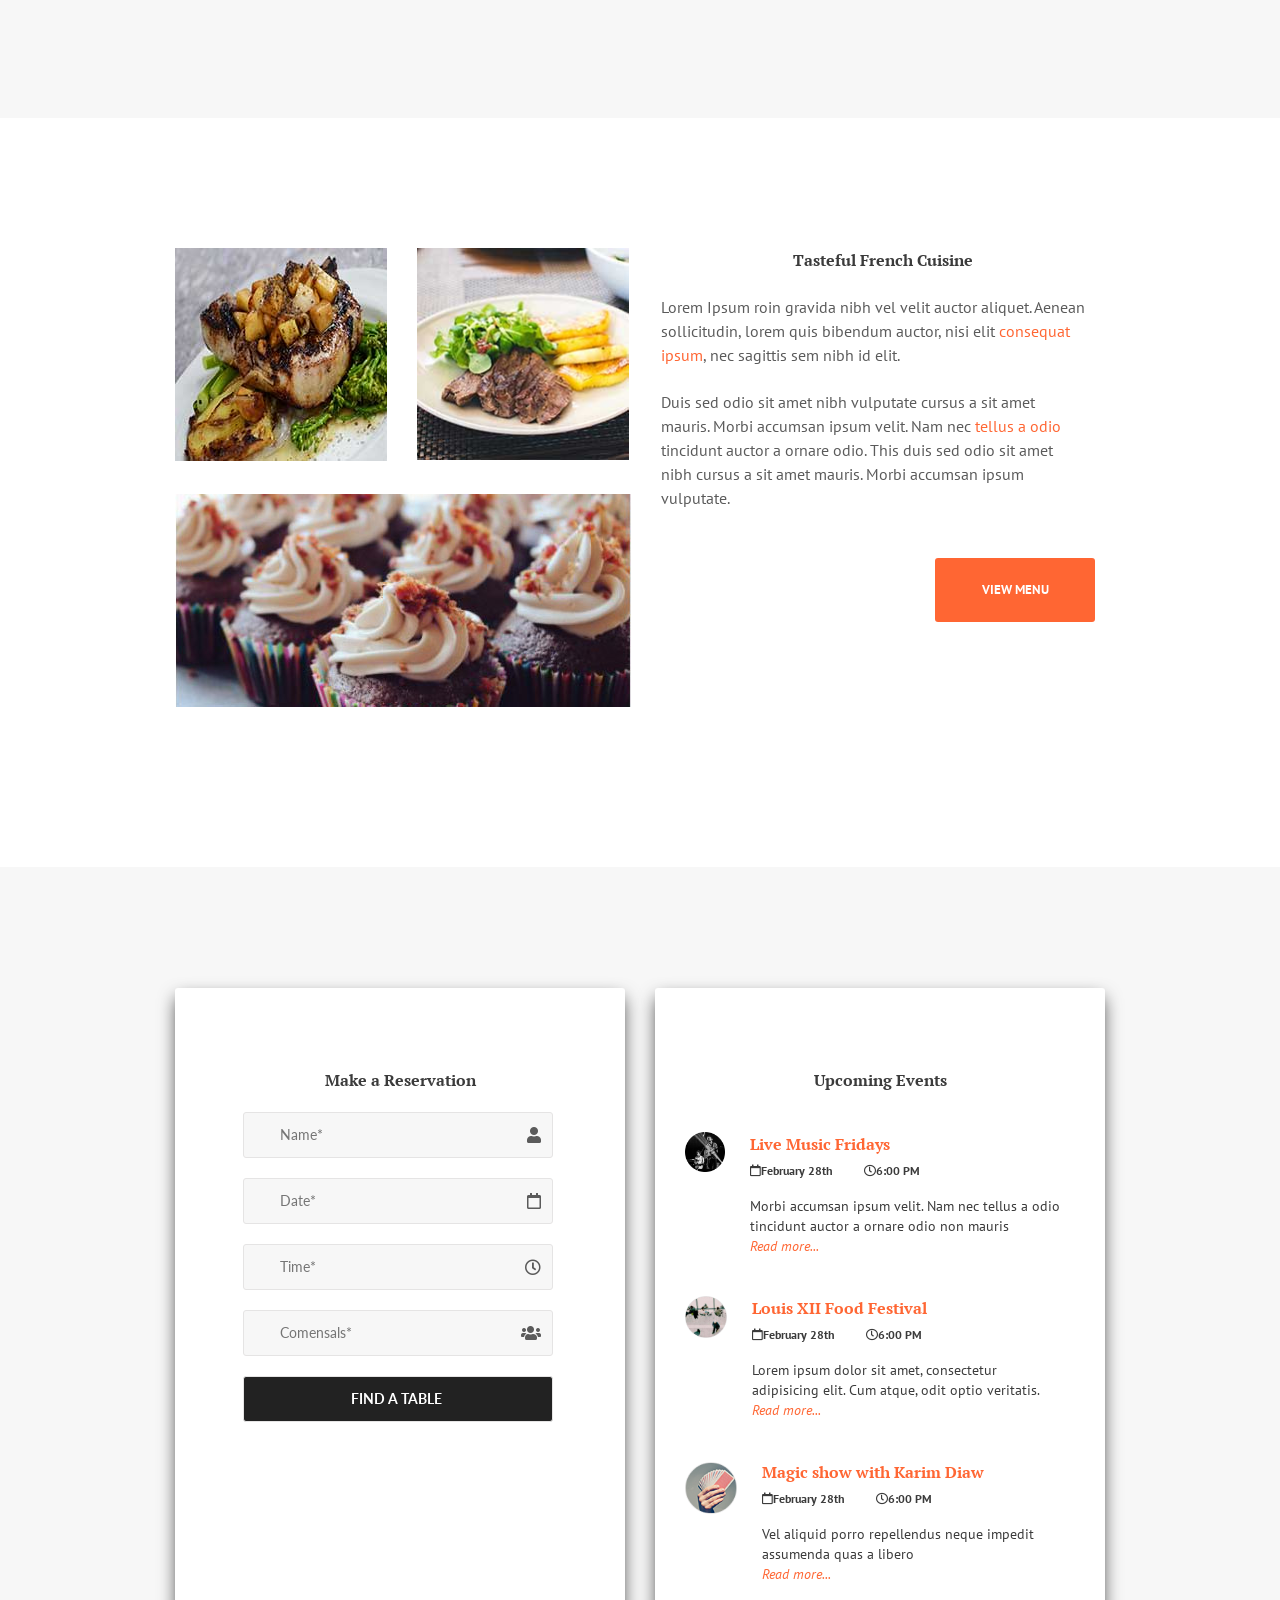
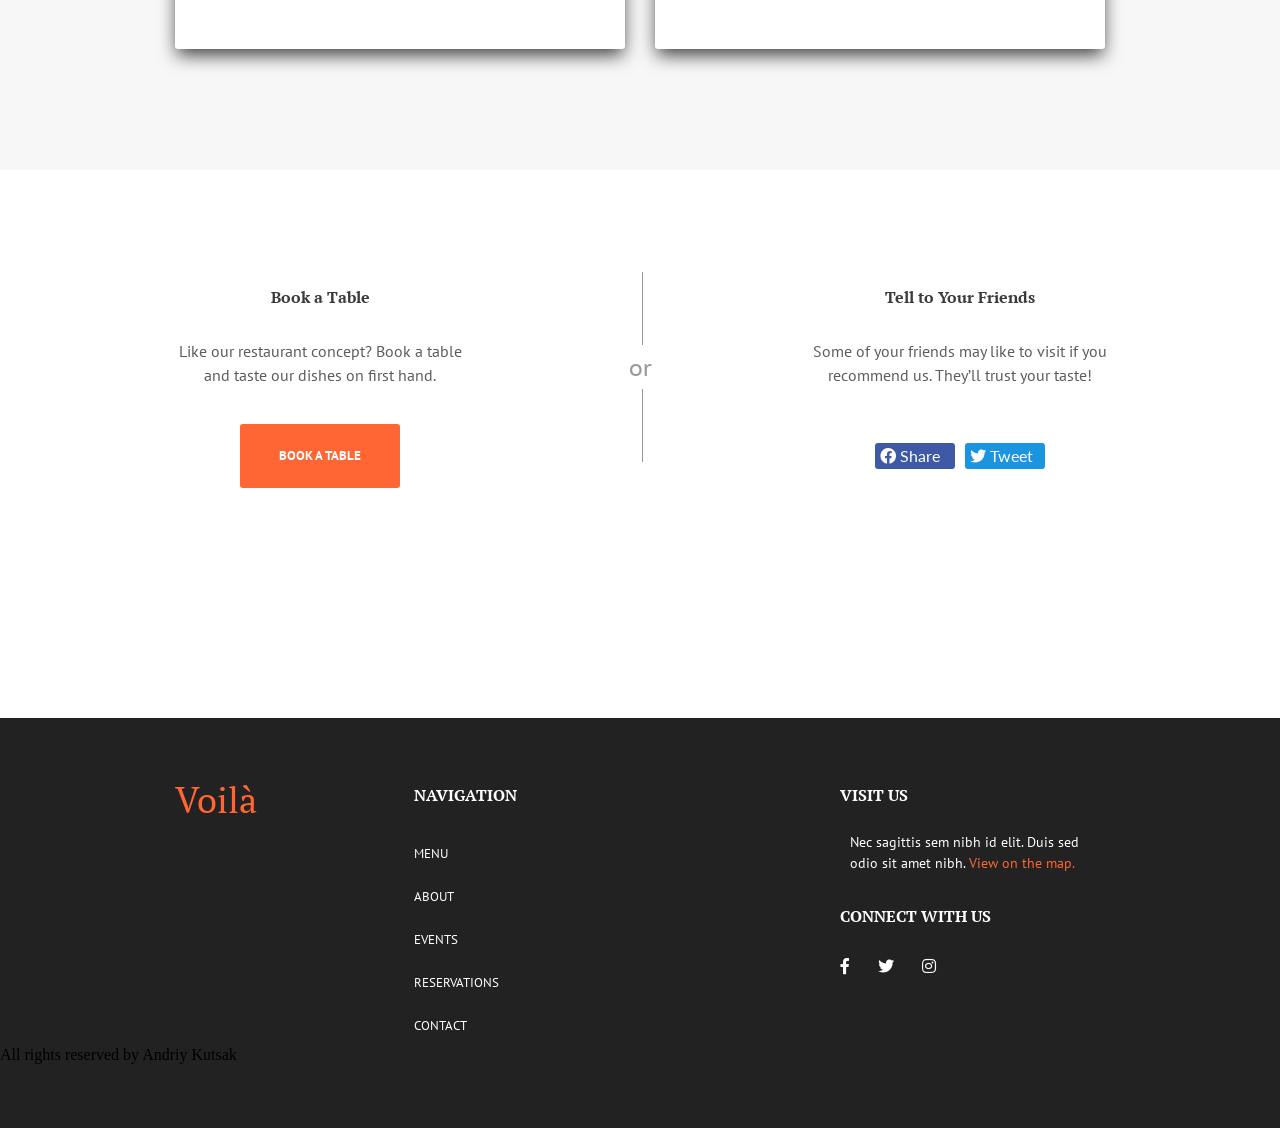
<file: voila/index.html>
<!DOCTYPE html>
<html lang="en">

<head>
    <meta charset="UTF-8">
    <meta name="viewport" content="width=device-width, initial-scale=1.0">
    <title>Document</title>
    <!-- css -->
    <link rel="stylesheet" href="css/style.css">
    <link rel="stylesheet" type="text/css" href="css/resset.css">
    <!-- font awesome icons -->
    <link href="https://use.fontawesome.com/releases/v5.0.8/css/all.css" rel="stylesheet">
    <!-- google fonts -->
    <link href="https://fonts.googleapis.com/css?family=PT+Sans:400,400i|PT+Serif|Lato" rel="stylesheet">
</head>

<body>
    <div class="main">
        <section class="content-wraper">
            <header class="head-bg">
                <div class="container">
                    <div class="flex-container-w">
                        <div class="logo"><a href="index.html" class="logotype">Voilà</a></div>
                        <div class="menu-wrap">
                            <nav>
                                <div class="btn-responsive">
                                    <div class="col"></div>
                                    <div class="col"></div>
                                    <div class="col"></div>
                                </div>
                                <ul class="head-menu">
                                    <li>
                                        <a href="" class="menu-item">menu</a>
                                        <p class="menu-desc">Sit amet constetur adipisicing elit.Fugit perspiciatis.</p>
                                    </li>
                                    <li>
                                        <a href="" class="menu-item">about</a>
                                        <p class="menu-desc">Adipisicing elit. Fugit pipsam ratione numquam</p>
                                    </li>
                                    <li>
                                        <a href="" class="menu-item">events</a>
                                        <p class="menu-desc">Ratione numquam lorem ipsum dolor sit amet tetur.</p>
                                    </li>
                                    <li>
                                        <a href="" class="menu-item">reservations</a>
                                        <p class="menu-desc">Voluptates animi cupiditate similique sint.</p>
                                    </li>
                                    <li>
                                        <a href="" class="menu-item">contact</a>
                                        <p class="menu-desc">Quis nemo odio saepe ullam vitae officiis delectus.</p>
                                    </li>
                                </ul>
                            </nav>
                        </div>
                    </div>
                    <div class="fx-center-col">
                        <h1 class="header-head">Welcome to Voilà</h1>
                        <p class="head-desc">We offer mouth watering <a href="#">French cuisine</a></p>
                        <div class="fx-center">
                            <div class="btn see"><a href="">see menu</a></div>
                            <div class="btn find"><a href="">find a table</a></div>
                        </div>
                        <div class="fx-center-col">
                            <span class="scrol-arrow">Scroll down for details</span>
                            <div class="fx-center"><i class="fas fa-angle-double-down"></i></div>
                        </div>
                    </div>
                </div>
            </header>
        </section>
        <section class="content-wraper about">
            <div class="container">
                <div class="flex-container-n">
                    <div class="block">
                        <h2 class="block-head">About Voila Restaurant</h2>
                        <p class="block-desc">Lorem ipsum dolor sit amet, consectetur adipiscing elit. Donec convallis lorem nec enim tempus viverra condimentum eget dui. Quisque ac ornare orci lacinia facilisis velit <a href="#">eget interdum.</a></p>
                        <p class="block-desc">Quisque orci neque, euismod vitae turpis quis, accumsan iaculis velit. Nulla lacinia facilisis velit eget interdum.</p>
                        <div class="fx-btn-wrap">
                            <div class="btn">read more</div>
                        </div>
                        <div class="img-wrap">
                            <img src="img/Eric-McGregor-flickr1.jpg" alt="eric">
                        </div>
                    </div>
                    <div class="block">
                        <div class="img-block">
                            <img src="img/glass-of-wine.jpg" alt="">
                            <div class="img-container">
                                <div class="gal-wrap">
                                    <img src="img/Restaurant-kitchen.jpg" alt="">
                                </div>
                                <div class="gal-wrap">
                                    <img src="img/Steak.jpg" alt="">
                                </div>
                            </div>
                        </div>
                    </div>
                </div>
            </div>
        </section>
        <section class="content-wraper menu">
            <div class="container">
                <div class="flex-container-w">
                    <div class="block">
                        <div class="img-container">
                            <div class="flex-container-w">
                                <div class="top-img">
                                    <img src="img/beef.jpg" alt="Steak">
                                </div>
                                <div class="top-img">
                                    <img src="img/Beef-steak.jpg" alt="Beef-steak">
                                </div>
                            </div>
                            <img src="img/Cup-cakes.jpg" alt="Cup-cakes" class="responsive-img">
                        </div>
                    </div>
                    <div class="block">
                        <h2 class="block-head">Tasteful French Cuisine</h2>
                        <p class="block-desc">Lorem Ipsum roin gravida nibh vel velit auctor aliquet. Aenean sollicitudin, lorem quis bibendum auctor, nisi elit <a href="#">consequat ipsum</a>, nec sagittis sem nibh id elit. </p>
                        <p class="block-desc">Duis sed odio sit amet nibh vulputate cursus a sit amet mauris. Morbi accumsan ipsum velit. Nam nec <a href="#">tellus a odio</a> tincidunt auctor a ornare odio. This duis sed odio sit amet nibh cursus a sit amet mauris. Morbi accumsan ipsum vulputate. </p>
                        <div class="fx-btn-wrap">
                            <div class="btn"><a href="#">view menu</a></div>
                        </div>
                    </div>
                </div>
            </div>
        </section>
        <section class="content-wraper reservations">
            <div class="container">
                <div class="flex-container-w">
                    <div class="block">
                        <h2 class="block-head">Make a Reservation</h2>
                        <form action="#">
                            <div class="input-wraper"><input type="text" placeholder="Name*"><i class="fas fa-user"></i></div>
                            <div class="input-wraper"><input type="text" placeholder="Date*"><i class="far fa-calendar"></i></div>
                            <div class="input-wraper"><input type="text" placeholder="Time*"><i class="far fa-clock"></i></div>
                            <div class="input-wraper"><input type="text" placeholder="Comensals*"><i class="fas fa-users"></i></div>
                            <div class="input-wraper"><input type="submit" value="find a table"></div>
                        </form>
                    </div>
                    <div class="block">
                        <h2 class="block-head">Upcoming Events</h2>
                        <div class="event-wraper">
                            <div class="event-block flex-container-n">
                                <div class="ev-image">
                                    <img src="img/Live-music-Fridays.png" alt="">
                                </div>
                                <div class="event-text">
                                    <h3 class="event-head">Live Music Fridays</h3>
                                    <div class="flex-container-n">
                                        <div class="date"><i class="far fa-calendar"></i><span class="date">February 28th</span></div>
                                        <div class="date"><i class="far fa-clock"></i><span class="date">6:00 PM</span></div>
                                    </div>
                                    <p class="event-desc">Morbi accumsan ipsum velit. Nam nec tellus a odio tincidunt auctor a ornare odio non mauris</p>
                                    <a href="" class="event-more">Read more...</a>
                                </div>
                            </div>
                            <div class="event-block flex-container-n">
                                <div class="ev-image">
                                    <img src="img/Festival.png" alt="">
                                </div>
                                <div class="event-text">
                                    <h3 class="event-head">Louis XII Food Festival</h3>
                                    <div class="flex-container-n">
                                        <div class="date"><i class="far fa-calendar"></i><span class="date">February 28th</span></div>
                                        <div class="date"><i class="far fa-clock"></i><span class="date">6:00 PM</span></div>
                                    </div>
                                    <p class="event-desc">Lorem ipsum dolor sit amet, consectetur adipisicing elit. Cum atque, odit optio veritatis.</p>
                                    <a href="" class="event-more">Read more...</a>
                                </div>
                            </div>
                            <div class="event-block flex-container-n">
                                <div class="ev-image">
                                    <img src="img/magic-show.png" alt="">
                                </div>
                                <div class="event-text">
                                    <h3 class="event-head">Magic show with Karim Diaw</h3>
                                    <div class="flex-container-n">
                                        <div class="date"><i class="far fa-calendar"></i><span class="date">February 28th</span></div>
                                        <div class="date"><i class="far fa-clock"></i><span class="date">6:00 PM</span></div>
                                    </div>
                                    <p class="event-desc"> Vel aliquid porro repellendus neque impedit assumenda quas a libero</p>
                                    <a href="" class="event-more">Read more...</a>
                                </div>
                            </div>
                        </div>
                    </div>
                </div>
            </div>
        </section>
        <section class="content-wraper pre-footer">
            <div class="container">
                <div class="flex-container-w">
                    <div class="block">
                        <h2 class="block-head">Book a Table</h2>
                        <p class="block-desc">Like our restaurant concept? Book a table and taste our dishes on first hand.</p>
                        <div class="flex-btn-wrap">
                            <div class="btn"><a href="#">book a table</a></div>
                        </div>
                    </div>
                    <div class="block">
                        <div class="row">
                            or
                        </div>
                    </div>
                    <div class="block">
                        <h2 class="block-head">Tell to Your Friends</h2>
                        <p class="block-desc">Some of your friends may like to visit if you recommend us. They’ll trust your taste!</p>
                        <div class="fx-center">
                            <div class="soc-btn fb"><a href="#"><i class="fab fa-facebook"></i>Share</a></div>
                            <div class="soc-btn tv"><a href="#"><i class="fab fa-twitter"></i>Tweet</a></div>
                        </div>
                    </div>
                </div>
            </div>
        </section>
        <section class="content-wraper">
            <footer class="footer-bg">
                <div class="footer-wrap">
                    <div class="container">
                        <div class="flex-container-w">
                            <div class="logo"> <a href="index.html" class="logotype">Voilà</a></div>
                            <div class="block">
                                <h3 class="footer-head">navigation</h3>
                                <ul class="footer-list">
                                    <li><a href="#">menu</a></li>
                                    <li><a href="#">about</a></li>
                                    <li><a href="#">events</a></li>
                                    <li><a href="#">reservations</a></li>
                                    <li><a href="#">contact</a></li>
                                </ul>
                            </div>
                            <div class="block">
                                <h3 class="footer-head">Visit us</h3>
                                <p class="footer-desc">Nec sagittis sem nibh id elit. Duis sed odio sit amet nibh. <a href="#">View on the map.</a></p>
                                <h3 class="footer-head">connect with us</h3>
                                <ul class="flex-container-n icons">
                                    <li><a href="#"><i class="fab fa-facebook-f"></i></a></li>
                                    <li><a href="#"><i class="fab fa-twitter"></i></a></li>
                                    <li><a href="#"><i class="fab fa-instagram"></i></a></li>
                                    <li><a href="#"><i class="fab fa-tripadvisor"></i></a></li>
                                </ul>
                            </div>
                        </div>
                    </div>
                    <div class="text-center copyr">All rights reserved by Andriy Kutsak</div>
                </div>
            </footer>
        </section>
    </div>
    <script src="https://ajax.googleapis.com/ajax/libs/jquery/2.2.4/jquery.min.js"></script>
    <script src="js/script.js"></script>
   </body>

</html>
</file>
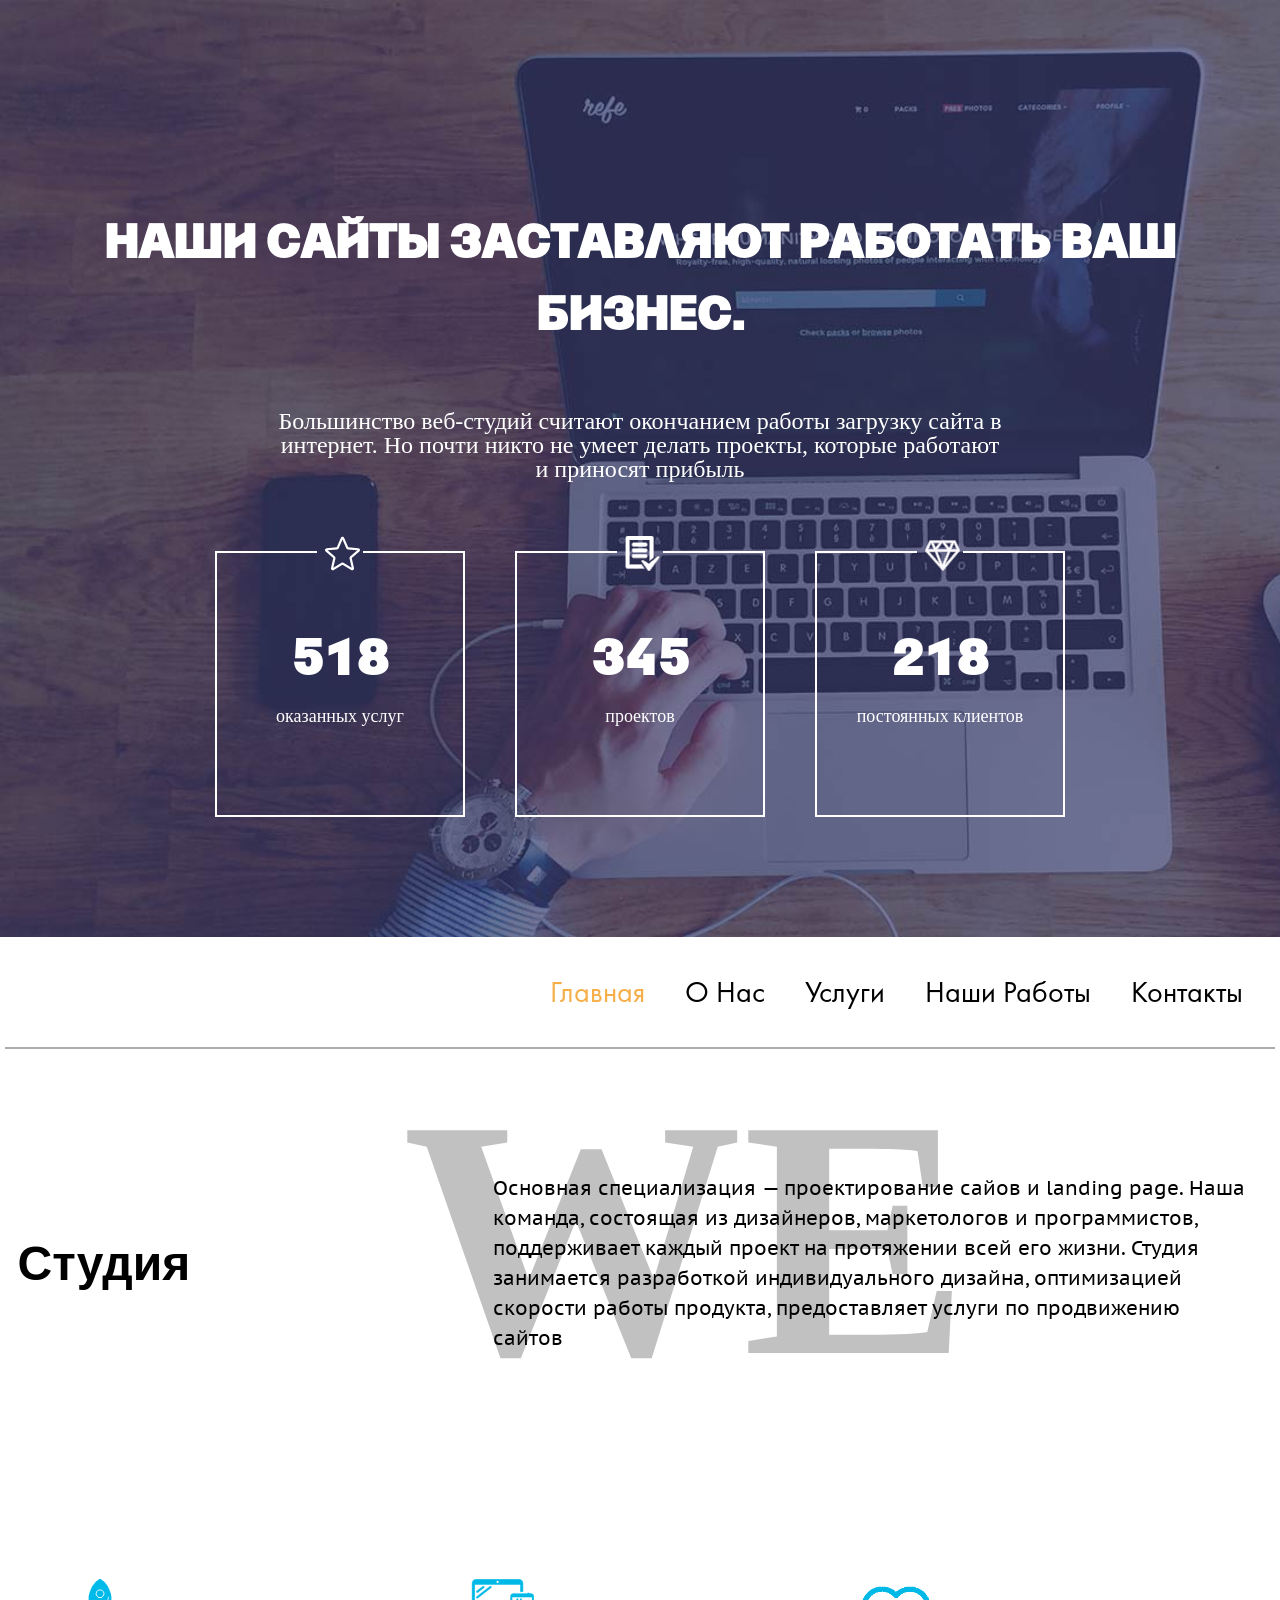
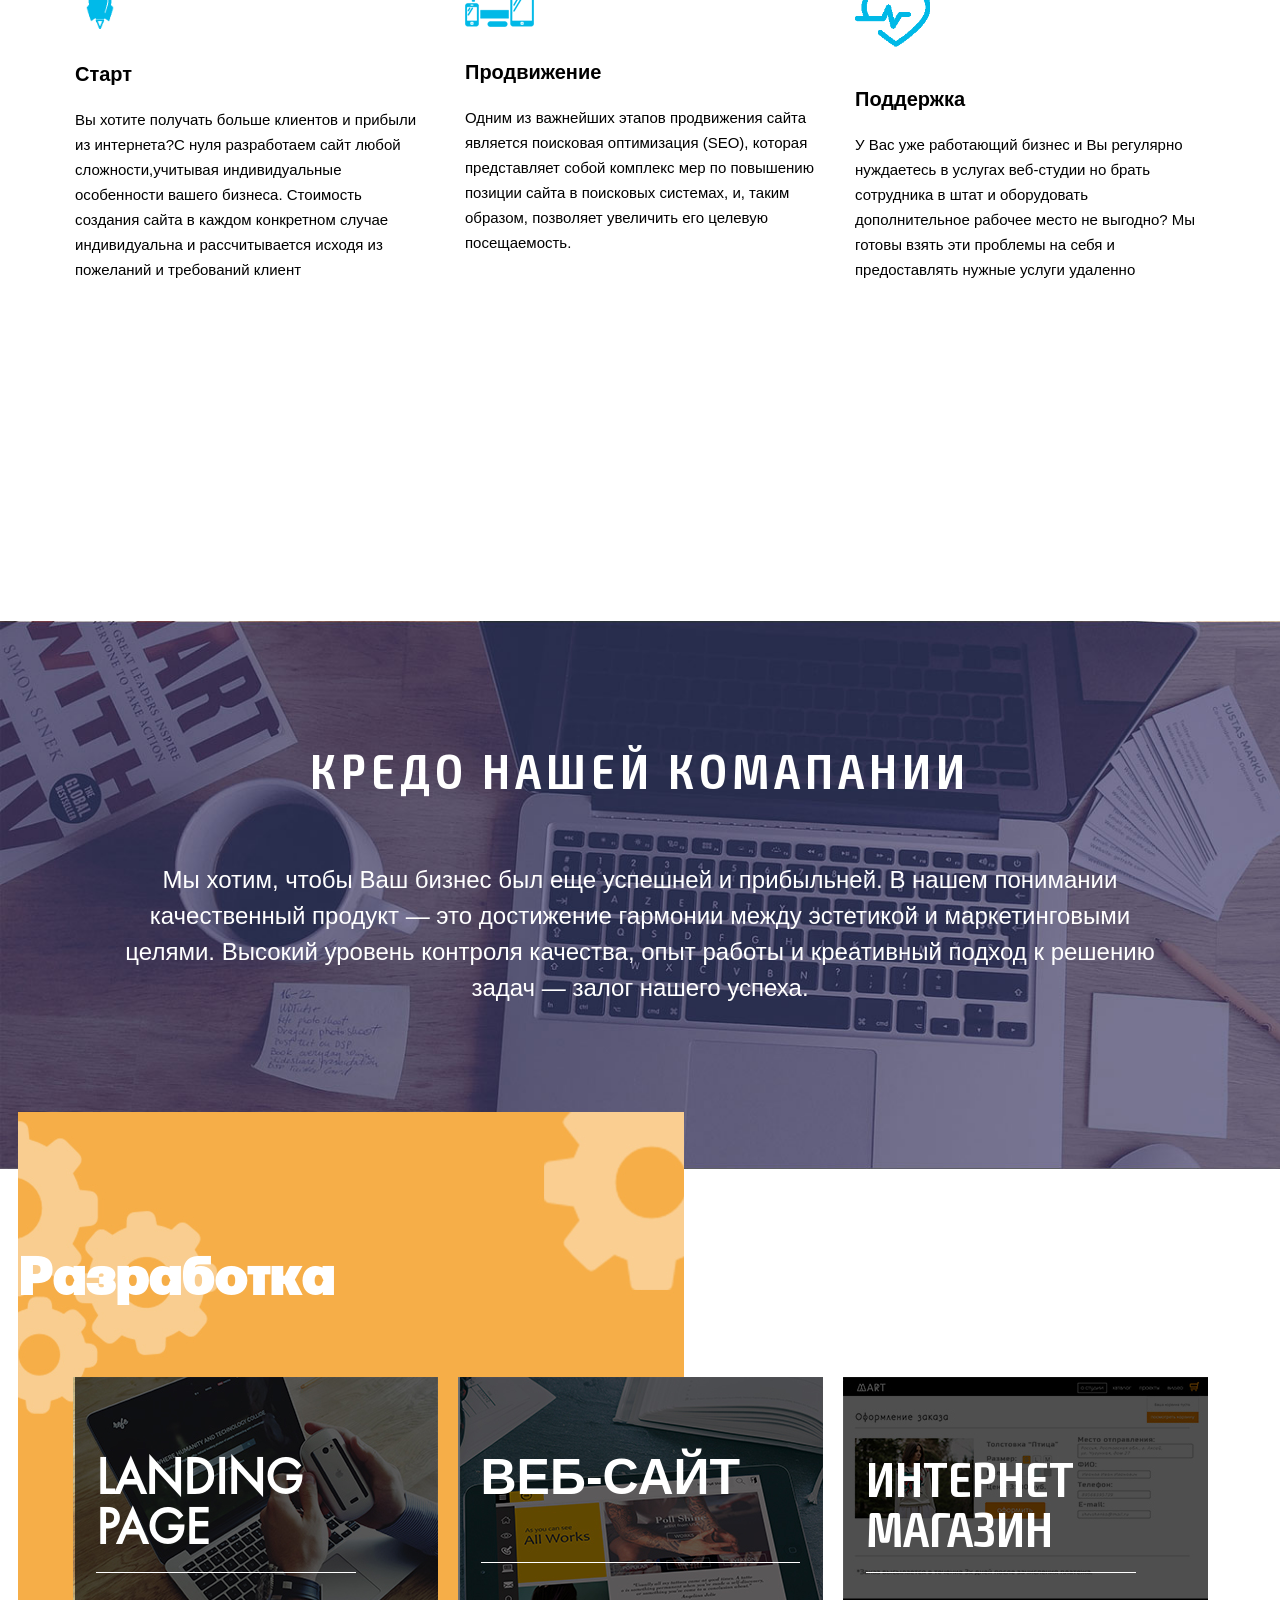
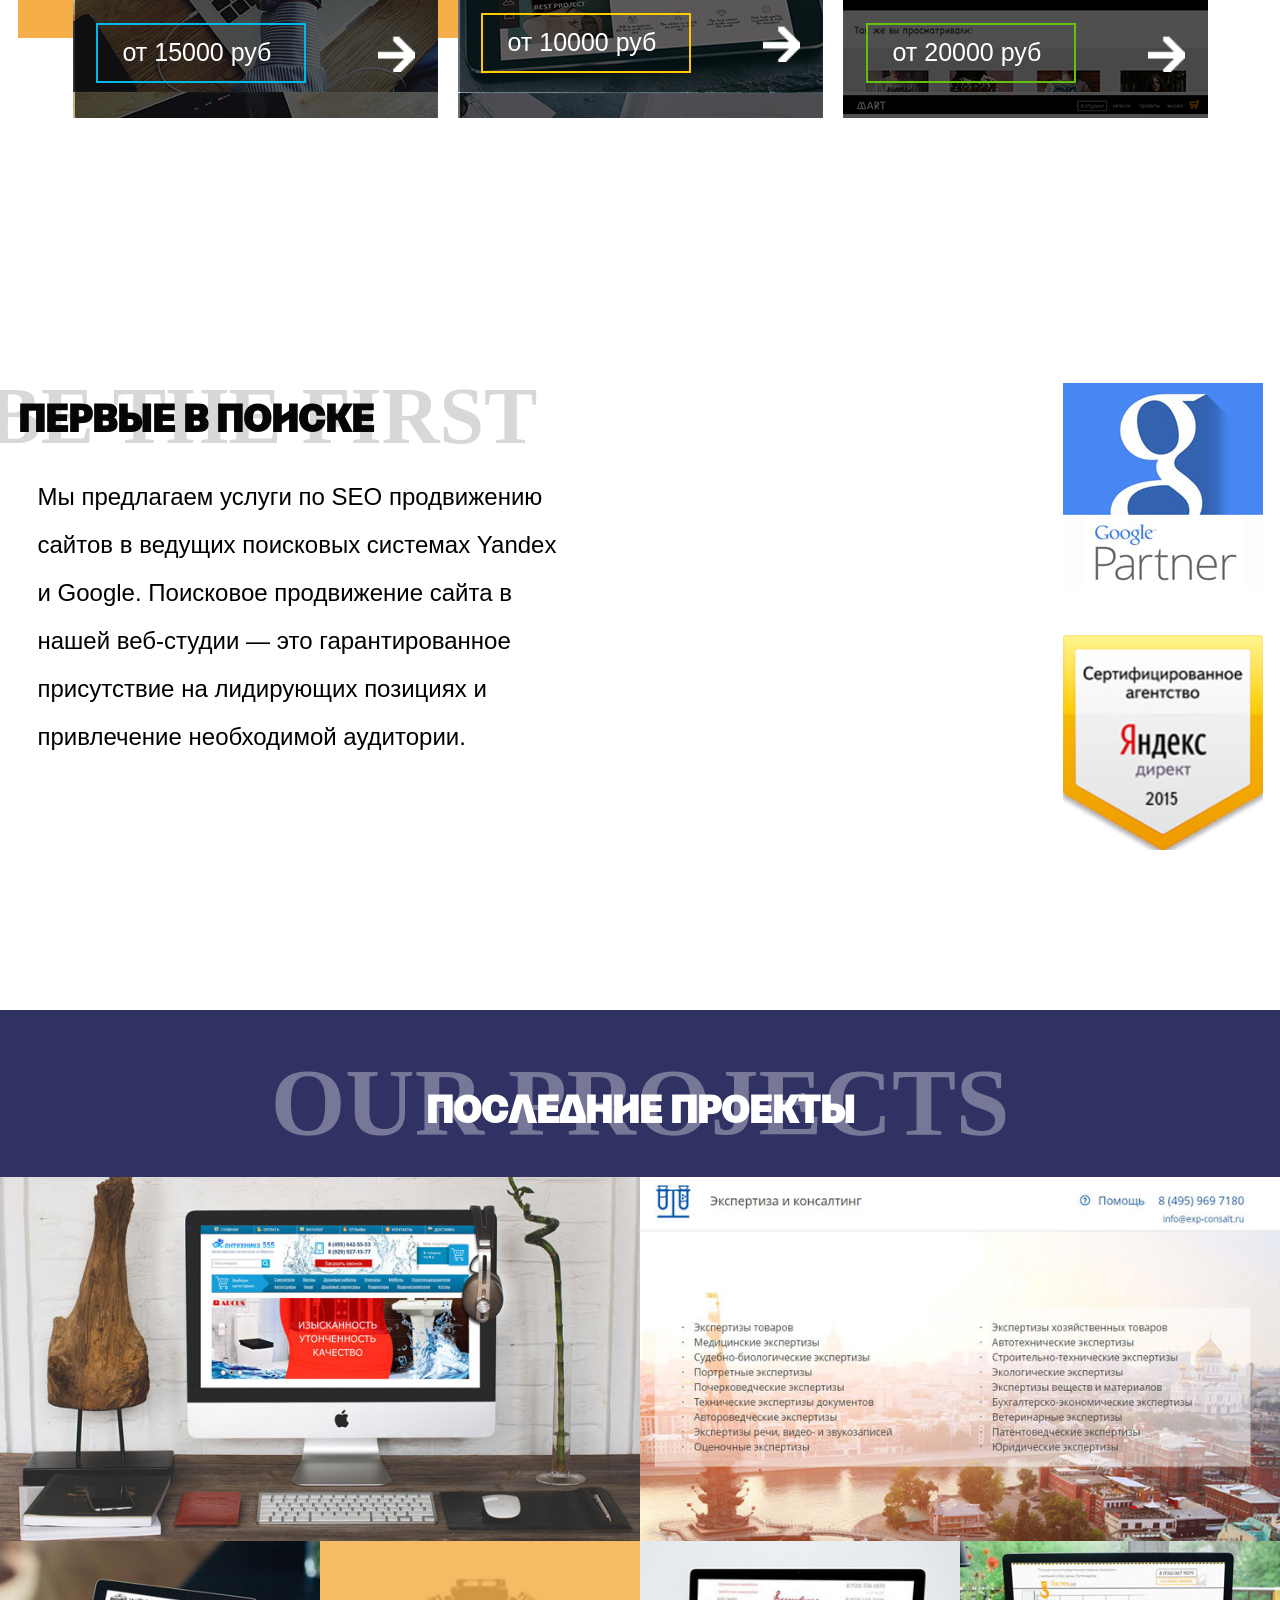
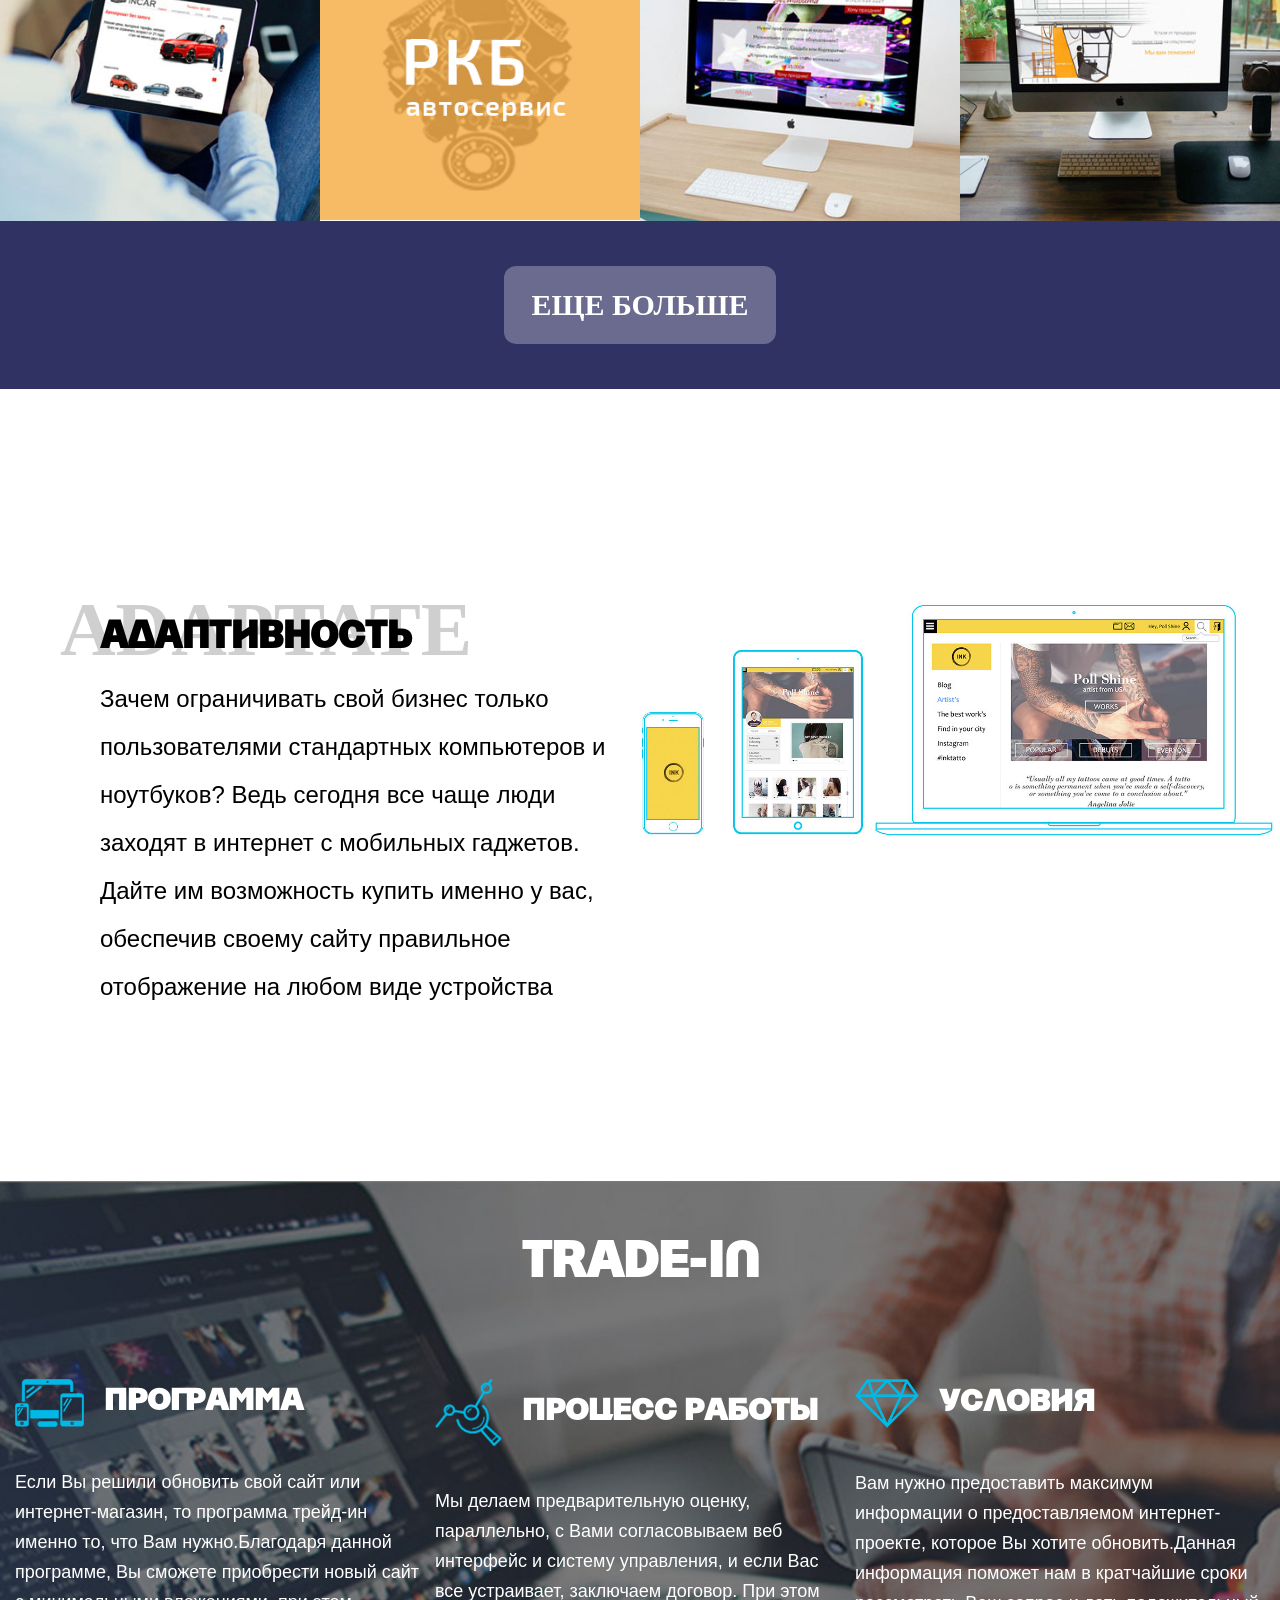
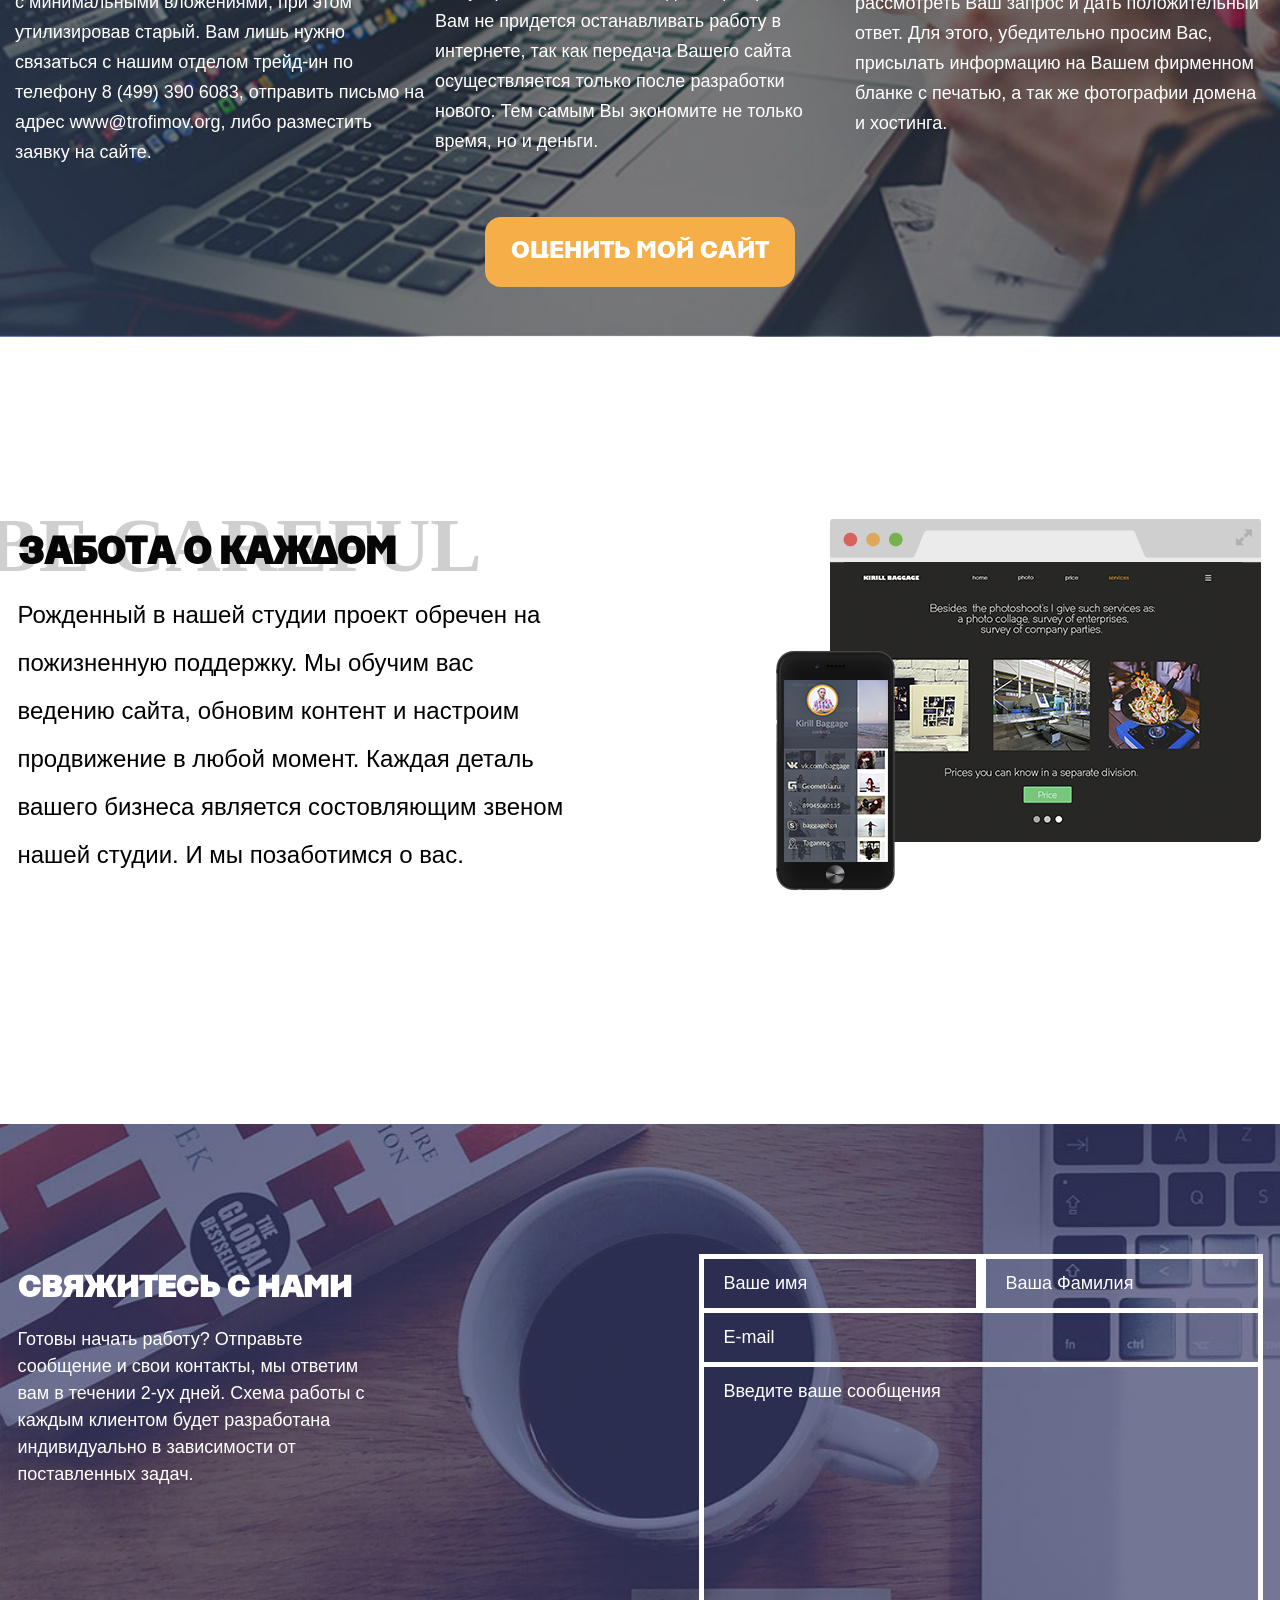
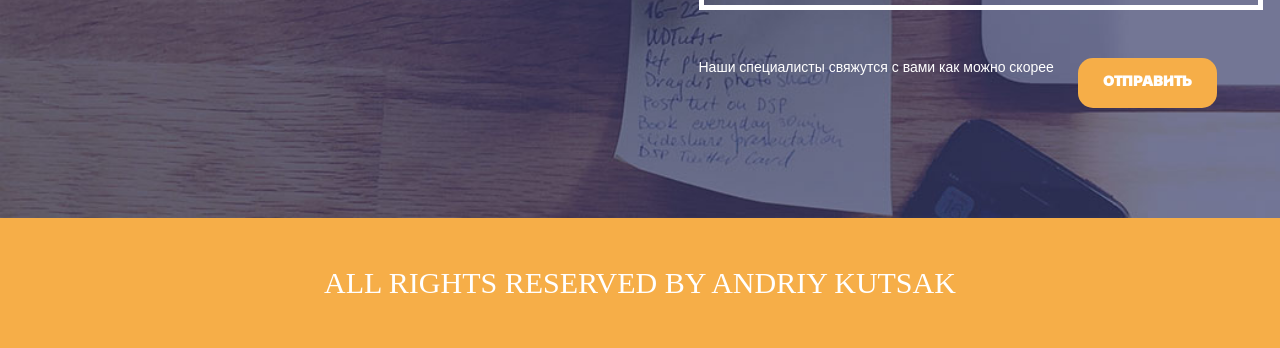
<file: web/index.html>
<!DOCTYPE html>
<html lang="en">

<head>
    <meta charset="UTF-8">
    <meta name="viewport" content="width=device-width, initial-scale=1">
    <title>студия</title>
    <link rel="stylesheet" href="css/resset.css">
    <link rel="stylesheet" href="css/style.css">
</head>

<body>
    <header>
        <div class="bg">
            <div class="container animation">
                <h1 class="head">НАШИ САЙТЫ ЗАСТАВЛЯЮТ РАБОТАТЬ ВАШ БИЗНЕС.</h1>
                <p class="head-desc">Большинство веб-студий считают окончанием работы загрузку сайта в интернет. Но почти никто не умеет делать проекты, которые работают и приносят прибыль</p>
                <div class="fx-container">
                    <div class="head-block">
                        <img src="img/svg/star.svg" alt="star icon" class="ico">
                        <p class="num">518</p>
                        <div class="block-desc">оказанных услуг</div>
                    </div>
                    <div class="head-block">
                        <img src="img/svg/list.svg" alt="list icon" class="ico">
                        <p class="num">345</p>
                        <div class="block-desc">проектов</div>
                    </div>
                    <div class="head-block">
                        <img src="img/svg/diamant.svg" alt="diamant icon" class="ico">
                        <p class="num">218
                        </p>
                        <div class="block-desc">постоянных клиентов</div>
                    </div>
                </div>
            </div>
        </div>
    </header>
    <section class="studio animation">
        <div class="studio-menu">
            <div class="container">
                <nav>
                    <div class="res-btn">
                        <div class="item"></div>
                        <div class="item"></div>
                        <div class="item"></div>
                    </div>
                    <ul class="studio-menu-wrap hide">
                        <li><a href="#">Главная</a></li>
                        <li><a href="#">О нас</a></li>
                        <li><a href="#">Услуги</a></li>
                        <li><a href="#">Наши работы</a></li>
                        <li><a href="#">Контакты</a></li>
                    </ul>
                </nav>
            </div>
        </div>
        <div class="container fx">
            <h2 class="studio-head">Студия</h2>
            <p class="studio-desc">Основная специализация — проектирование сайов и landing page. Наша команда, состоящая из дизайнеров, маркетологов и программистов, поддерживает каждый проект на протяжении всей его жизни. Студия занимается разработкой индивидуального дизайна, оптимизацией скорости работы продукта, предоставляет услуги по продвижению сайтов</p>
        </div>
        <div class="container">
            <div class="studio-container">
                <div class="block">
                    <div class="img-wraper">
                        <?xml version="1.0" encoding="utf-8"?>
<!-- Generator: Adobe Illustrator 21.0.0, SVG Export Plug-In . SVG Version: 6.00 Build 0)  -->
<svg version="1.1" id="Слой_1" xmlns="http://www.w3.org/2000/svg" xmlns:xlink="http://www.w3.org/1999/xlink" x="0px" y="0px"
     width="49.7px" height="49.7px" viewBox="0 0 49.7 49.7" style="enable-background:new 0 0 49.7 49.7;" xml:space="preserve">
<image style="overflow:visible;" width="128" height="128" xlink:href="[data-uri]" transform="matrix(0.3906 0 0 0.3906 0 0)">
</image>
</svg>

                    </div>
                    <h3 class="studio-block-head">Старт</h3>
                    <p class="studio-block-desc">Вы хотите получать больше клиентов и прибыли из интернета?С нуля разработаем сайт любой сложности,учитывая индивидуальные особенности вашего бизнеса. Стоимость создания сайта в каждом конкретном случае индивидуальна и рассчитывается исходя из пожеланий и требований клиент</p>
                    <div class="studio-btn-wraper"><a href="#" class="btn">от 1000 руб</a><a href="" class="arrow"></a></div>
                </div>
                <div class="block">
                    <div class="img-wraper">
                       <?xml version="1.0" encoding="UTF-8" standalone="no"?>
<!-- Created with Inkscape (http://www.inkscape.org/) -->

<svg
   xmlns:dc="http://purl.org/dc/elements/1.1/"
   xmlns:cc="http://creativecommons.org/ns#"
   xmlns:rdf="http://www.w3.org/1999/02/22-rdf-syntax-ns#"
   xmlns:svg="http://www.w3.org/2000/svg"
   xmlns="http://www.w3.org/2000/svg"
   xmlns:xlink="http://www.w3.org/1999/xlink"
   xmlns:sodipodi="http://sodipodi.sourceforge.net/DTD/sodipodi-0.dtd"
   xmlns:inkscape="http://www.inkscape.org/namespaces/inkscape"
   version="1.1"
   id="svg2"
   width="69"
   height="48"
   viewBox="0 0 69 48"
   sodipodi:docname="devices.svg"
   inkscape:version="0.92.1 r15371">
  <metadata
     id="metadata8">
    <rdf:RDF>
      <cc:Work
         rdf:about="">
        <dc:format>image/svg+xml</dc:format>
        <dc:type
           rdf:resource="http://purl.org/dc/dcmitype/StillImage" />
        <dc:title></dc:title>
      </cc:Work>
    </rdf:RDF>
  </metadata>
  <defs
     id="defs6" />
  <sodipodi:namedview
     pagecolor="#ffffff"
     bordercolor="#666666"
     borderopacity="1"
     objecttolerance="10"
     gridtolerance="10"
     guidetolerance="10"
     inkscape:pageopacity="0"
     inkscape:pageshadow="2"
     inkscape:window-width="640"
     inkscape:window-height="480"
     id="namedview4"
     showgrid="false"
     inkscape:zoom="4.115942"
     inkscape:cx="8.9894366"
     inkscape:cy="24"
     inkscape:window-x="0"
     inkscape:window-y="0"
     inkscape:window-maximized="0"
     inkscape:current-layer="svg2" />
  <image
     width="69"
     height="48"
     preserveAspectRatio="none"
     xlink:href="[data-uri]
"
     id="image10"
     x="0"
     y="0" />
</svg>

                    </div>
                    <h3 class="studio-block-head">Продвижение</h3>
                    <p class="studio-block-desc">Одним из важнейших этапов продвижения сайта является поисковая оптимизация (SEO), которая представляет собой комплекс мер по повышению позиции сайта в поисковых системах, и, таким образом, позволяет увеличить его целевую посещаемость.</p>
                    <div class="studio-btn-wraper"><a href="#" class="btn">от 1000 руб</a><a href="" class="arrow"></a></div>
                </div>
                <div class="block">
                    <div class="img-wraper">
                        <?xml version="1.0" encoding="utf-8"?>
<!-- Generator: Adobe Illustrator 21.0.0, SVG Export Plug-In . SVG Version: 6.00 Build 0)  -->
<svg version="1.1" id="icon" xmlns="http://www.w3.org/2000/svg" xmlns:xlink="http://www.w3.org/1999/xlink" width="75.2px" height="75.2px"  >
<image style="overflow:visible;" width="128" height="128" xlink:href="[data-uri]" transform="matrix(0.5875 0 0 0.5875 0 0)">
</image>
</svg>

                    </div>
                    <h3 class="studio-block-head">Поддержка</h3>
                    <p class="studio-block-desc">У Вас уже работающий бизнес и Вы регулярно нуждаетесь в услугах веб-студии но брать сотрудника в штат и оборудовать дополнительное рабочее место не выгодно? Мы готовы взять эти проблемы на себя и предоставлять нужные услуги удаленно</p>
                    <div class="studio-btn-wraper"><a href="#" class="btn">от 1000 руб</a><a href="" class="arrow"></a></div>
                </div>
            </div>
        </div>
    </section>
    <section class="credo">
        <div class="container">
            <h2 class="credo-head">КРЕДО НАШЕЙ КОМАПАНИИ</h2>
            <p class="credo-desc">Мы хотим, чтобы Ваш бизнес был еще успешней и прибыльней. В нашем понимании качественный продукт — это достижение гармонии между эстетикой и маркетинговыми целями. Высокий уровень контроля качества, опыт работы и креативный подход к решению задач — залог нашего успеха.</p>
        </div>
    </section>
    <section class="dev">
        <div class="container"><img src="img/devlop-bg.jpg" alt="development image" class="dev-img">
            <h2 class="dev-header">Разработка</h2>
        </div>
        <div class="dev-container">
            <div class="block">
                <h3 class="dev-head">LANDING PAGE</h3>
                <div class="dev-btn-wrap"><a href="#" class="btn link-btn">от 15000 руб
                    </a><a href="#" class="arow"></a></div>
            </div>
            <div class="block">
                <h3 class="dev-head">ВЕБ-САЙТ</h3>
                <div class="dev-btn-wrap"><a href="#" class="btn link-btn">от 10000 руб</a><a href="#" class="arow"></a></div>
            </div>
            <div class="block">
                <h3 class="dev-head">ИНТЕРНЕТ МАГАЗИН
                </h3>
                <div class="dev-btn-wrap"><a href="#" class="btn link-btn">от 20000 руб</a><a href="#" class="arow"></a></div>
            </div>
        </div>
    </section>
    <section class="search">
        <div class="container">
            <div class="srch-container">
                <div class="srch-block">
                    <h2 class="srch-head">первые в поиске</h2>
                    <p class="srch-desc">
                        Мы предлагаем услуги по SEO продвижению
                        сайтов в ведущих поисковых системах Yandex
                        и Google. Поисковое продвижение сайта в
                        нашей веб-студии — это гарантированное
                        присутствие на лидирующих позициях и
                        привлечение необходимой аудитории.
                    </p>
                </div>
                <div class="srch-block-img">
                    <img src="img/google-partnere-logo.jpg" alt="google partnere logo">
                    <img src="img/ya-bg.jpg" alt="yandex">
                </div>
            </div>
        </div>
    </section>
    <section class="lst-projects">
        <div class="lst-container">
            <div class="container">
                <div class="lst-shadow">our projects</div>
                <h2 class="lst-head">Последние проекты</h2>
            </div>
        </div>
        <div class="lst-block">
            <img src="img/sa.jpg" alt="imac image" class="lst-img-50">
            <img src="img/d.jpg" alt="consalting image" class="lst-img-50">
        </div>
        <div class="lst-block">
            <img src="img/asc.jpg" alt="ipad device" class="lst-img-25">
            <img src="img/avto.jpg" alt="rbc image" class="lst-img-25">
            <img src="img/geV2-1EUZhg.jpg" alt="monitor image" class="lst-img-25">
            <img src="img/Realistic-iMac-Mockup1.jpg" alt="realistic imac image" class="lst-img-25">
        </div>
        <div class="lst-container">
            <div><a href="#" class="lst-btn">Еще больше</a></div>
        </div>
    </section>
    <section class="responce">
        <div class="responce-block">
            <div>
                <h2 class="responce-head">адаптивность</h2>
                <p class="responce-desc">Зачем ограничивать свой бизнес только пользователями стандартных компьютеров и ноутбуков? Ведь сегодня все чаще люди заходят в интернет с мобильных гаджетов. Дайте им возможность купить именно у вас, обеспечив своему сайту правильное отображение на любом виде устройства</p>
            </div>
        </div>
        <div class="responce-block">
            <img src="img/outline.jpg" alt="devices image" class="responce-img">
        </div>
    </section>
    <section class="trade">
        <h2 class="trade-head">trade-in</h2>
        <div class="trade-container">
            <div class="trade-block">
                <div class="trade-head-wrap">
                    <img src="img/svg/devices.svg" alt="device-icon" class="trade-img">
                    <h3 class="trade-block-head">ПРОГРАММА</h3>
                </div>
                <p class="trade-desc">Если Вы решили обновить свой сайт или интернет-магазин, то программа трейд-ин именно то, что Вам нужно.Благодаря данной программе, Вы сможете приобрести новый сайт с минимальными вложениями, при этом утилизировав старый. Вам лишь нужно связаться с нашим отделом трейд-ин по телефону 8 (499) 390 6083, отправить письмо на адрес www@trofimov.org, либо разместить заявку на сайте.</p>
            </div>
            <div class="trade-block">
                <div class="trade-head-wrap">
                    <img src="img/svg/tools.svg" alt="tools icon" class="trade-img">
                    <h3 class="trade-block-head">ПРОЦЕСС РАБОТЫ</h3>
                </div>
                <p class="trade-desc">Мы делаем предварительную оценку, параллельно, с Вами согласовываем веб интерфейс и систему управления, и если Вас все устраивает, заключаем договор. При этом Вам не придется останавливать работу в интернете, так как передача Вашего сайта осуществляется только после разработки нового. Тем самым Вы экономите не только время, но и деньги.</p>
            </div>
            <div class="trade-block">
                <div class="trade-head-wrap">
                    <img src="img/svg/diamond-blue.svg" alt="blue diamant svg" class="trade-img">
                    <h3 class="trade-block-head">УСЛОВИЯ</h3>
                </div>
                <p class="trade-desc">Вам нужно предоставить максимум информации о предоставляемом интернет-проекте, которое Вы хотите обновить.Данная информация поможет нам в кратчайшие сроки рассмотреть Ваш запрос и дать положительный ответ. Для этого, убедительно просим Вас, присылать информацию на Вашем фирменном бланке с печатью, а так же фотографии домена и хостинга.</p>
            </div>
        </div>
        <div class="trade-btn-wrap"><a href="#" class="trade-btn">ОЦЕНИТЬ МОЙ САЙТ</a></div>
    </section>
    <section class="care">
        <div class="container">
            <div class="block">
                <h2 class="care-head">забота о каждом</h2>
                <p class="care-desc">Рожденный в нашей студии проект обречен на пожизненную поддержку. Мы обучим вас ведению сайта, обновим контент и настроим продвижение в любой момент. Каждая деталь вашего бизнеса является состовляющим звеном нашей студии. И мы позаботимся о вас.</p>
            </div>
            <div class="block"><img src="img/screen.jpg" alt="screns different devices"></div>
        </div>
    </section>
    <section class="connect">
        <div class="container">
            <div class="block">
                <h2 class="connect-head">СВЯЖИТЕСЬ С НАМИ</h2>
                <p class="connect-desc">Готовы начать работу? Отправьте
                    сообщение и свои контакты, мы
                    ответим вам в течении 2-ух дней.
                    Схема работы с каждым клиентом
                    будет разработана индивидуально
                    в зависимости от поставленных задач.</p>
            </div>
            <div class="block">
                <form action="mail.php" class="form-controll">
                    <div class="fx-wrap">
                        <input type="text" placeholder="Ваше имя">
                        <input type="text" placeholder="Ваша Фамилия">
                    </div>
                    <div class="inp-wrap">
                        <input type="text" placeholder="E-mail">
                    </div>
                    <textarea name="mail" id="mail" cols="30" rows="10" placeholder="Введите ваше сообщения"></textarea>
                    <div class="form-footer">
                        <span class="feedback">Наши специалисты свяжутся с вами как можно скорее</span>
                        <input type="submit" value="Отправить" id="snd-btn">
                    </div>
                </form>
            </div>
        </div>
    </section>
    <footer class="foo-bg animation">
        <p class="copyright">All rights reserved by andriy kutsak</p>
    </footer>
    <script src="js/script.js"></script>
</body>

</html>
</file>
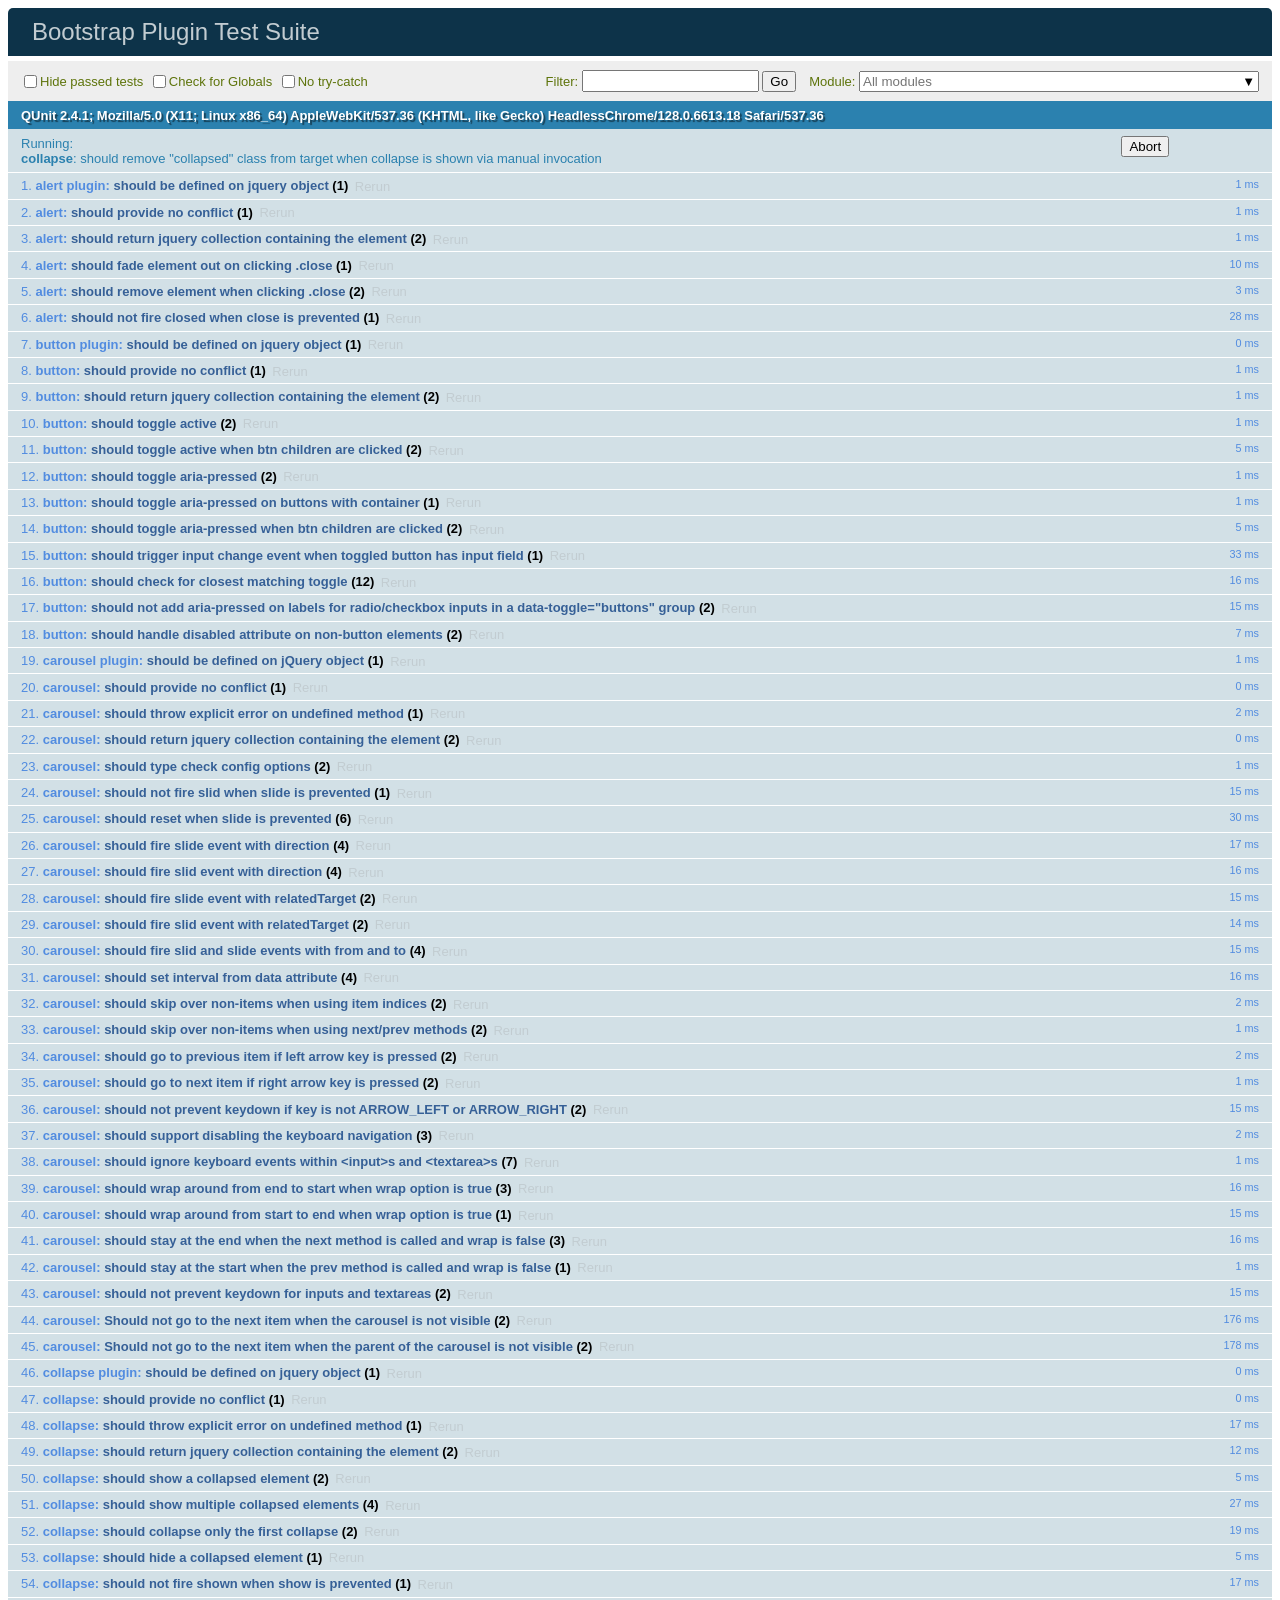
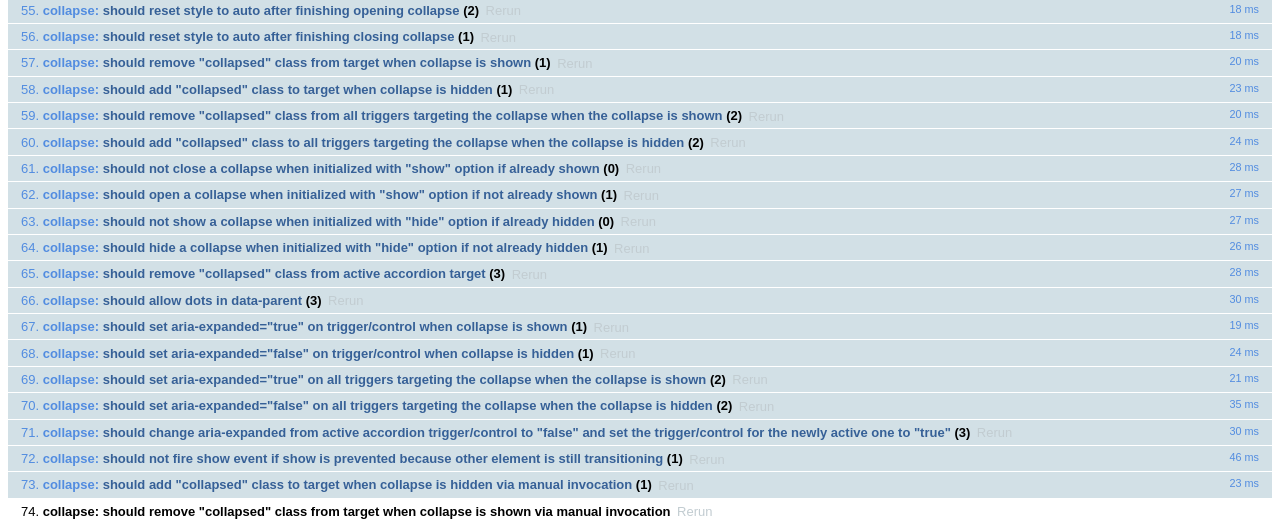
<file: restorant/css/bootstrap-4.0.0/js/tests/index.html>
<!doctype html>
<html lang="en">
  <head>
    <meta charset="utf-8">
    <meta name="viewport" content="width=device-width, initial-scale=1, shrink-to-fit=no">
    <title>Bootstrap Plugin Test Suite</title>

    <!-- jQuery -->
    <script>
      (function () {
        var path = '../../assets/js/vendor/jquery-slim.min.js'
        // get jquery param from the query string.
        var jQueryVersion = location.search.match(/[?&]jquery=(.*?)(?=&|$)/)

        // If a version was specified, use that version from our vendor folder
        if (jQueryVersion) {
          path = 'vendor/jquery-' + jQueryVersion[1] + '.min.js'
        }
        document.write('<script src="' + path + '"><\/script>')
      }())
    </script>
    <script src="../../assets/js/vendor/popper.min.js"></script>

    <!-- QUnit -->
    <link rel="stylesheet" href="vendor/qunit.css" media="screen">
    <script src="vendor/qunit.js"></script>

    <script>
      // Disable jQuery event aliases to ensure we don't accidentally use any of them
      [
        'blur',
        'focus',
        'focusin',
        'focusout',
        'resize',
        'scroll',
        'click',
        'dblclick',
        'mousedown',
        'mouseup',
        'mousemove',
        'mouseover',
        'mouseout',
        'mouseenter',
        'mouseleave',
        'change',
        'select',
        'submit',
        'keydown',
        'keypress',
        'keyup',
        'contextmenu'
      ].forEach(function(eventAlias) {
        $.fn[eventAlias] = function() {
          throw new Error('Using the ".' + eventAlias + '()" method is not allowed, so that Bootstrap can be compatible with custom jQuery builds which exclude the "event aliases" module that defines said method. See https://github.com/twbs/bootstrap/blob/master/CONTRIBUTING.md#js')
        }
      })

      // Require assert.expect in each test
      QUnit.config.requireExpects = true

      // See https://github.com/axemclion/grunt-saucelabs#test-result-details-with-qunit
      var log = []
      var testName

      QUnit.done(function(testResults) {
        var tests = []
        for (var i = 0; i < log.length; i++) {
          var details = log[i]
          tests.push({
            name: details.name,
            result: details.result,
            expected: details.expected,
            actual: details.actual,
            source: details.source
          })
        }
        testResults.tests = tests

        window.global_test_results = testResults
      })

      QUnit.testStart(function(testDetails) {
        QUnit.log(function(details) {
          if (!details.result) {
            details.name = testDetails.name
            log.push(details)
          }
        })
      })

      // Display fixture on-screen on iOS to avoid false positives
      // See https://github.com/twbs/bootstrap/pull/15955
      if (/iPhone|iPad|iPod/.test(navigator.userAgent)) {
        QUnit.begin(function() {
          $('#qunit-fixture').css({ top: 0, left: 0 })
        })

        QUnit.done(function() {
          $('#qunit-fixture').css({ top: '', left: '' })
        })
      }
    </script>

    <!-- Transpiled Plugins -->
    <script src="../dist/util.js"></script>
    <script src="../dist/alert.js"></script>
    <script src="../dist/button.js"></script>
    <script src="../dist/carousel.js"></script>
    <script src="../dist/collapse.js"></script>
    <script src="../dist/dropdown.js"></script>
    <script src="../dist/modal.js"></script>
    <script src="../dist/scrollspy.js"></script>
    <script src="../dist/tab.js"></script>
    <script src="../dist/tooltip.js"></script>
    <script src="../dist/popover.js"></script>

    <!-- Unit Tests -->
    <script src="unit/alert.js"></script>
    <script src="unit/button.js"></script>
    <script src="unit/carousel.js"></script>
    <script src="unit/collapse.js"></script>
    <script src="unit/dropdown.js"></script>
    <script src="unit/modal.js"></script>
    <script src="unit/scrollspy.js"></script>
    <script src="unit/tab.js"></script>
    <script src="unit/tooltip.js"></script>
    <script src="unit/popover.js"></script>
    <script src="unit/util.js"></script>
  </head>
  <body>
    <div id="qunit-container">
      <div id="qunit"></div>
      <div id="qunit-fixture"></div>
    </div>
  </body>
</html>
</file>
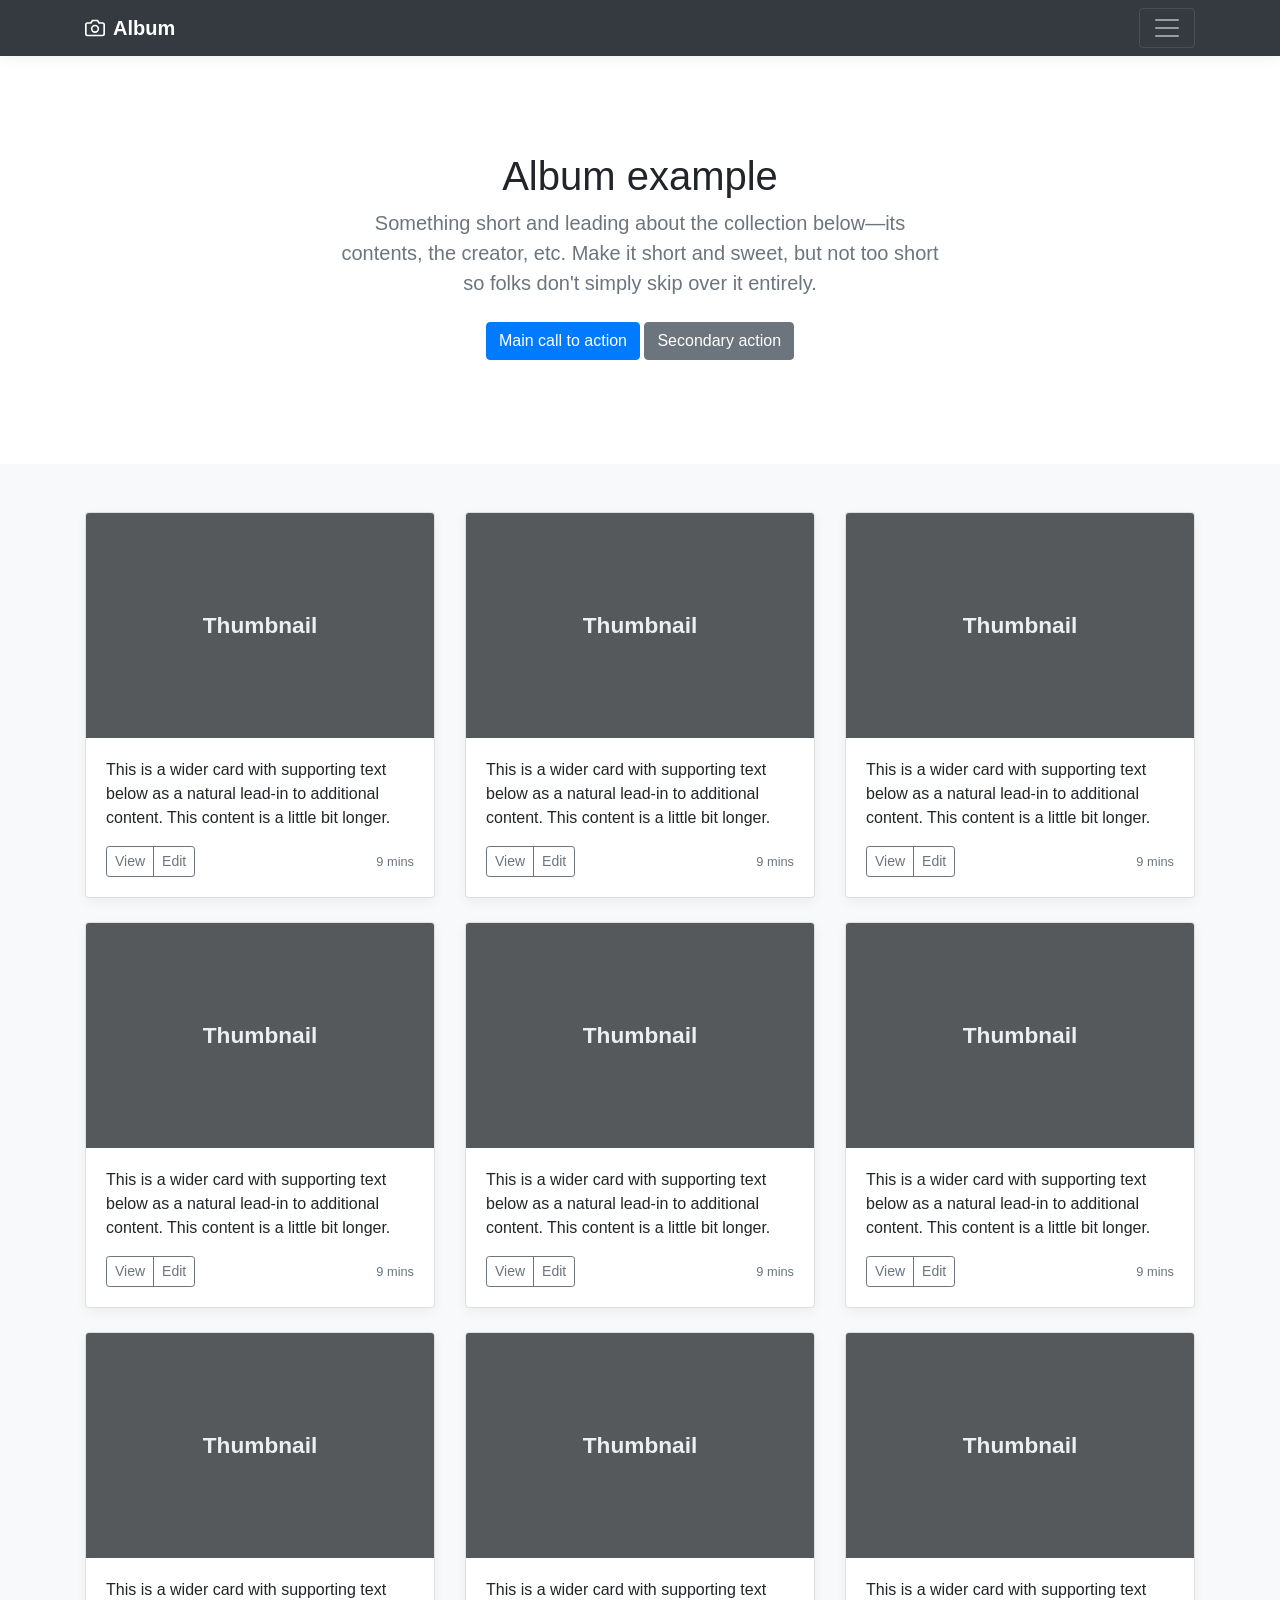
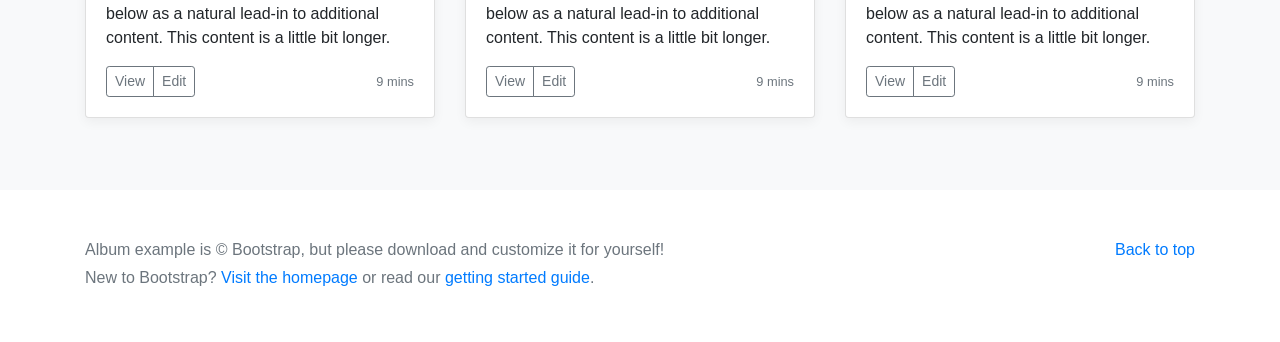
<file: restorant/css/bootstrap-4.0.0/docs/4.0/examples/album/index.html>
<!doctype html>
<html lang="en">
  <head>
    <meta charset="utf-8">
    <meta name="viewport" content="width=device-width, initial-scale=1, shrink-to-fit=no">
    <meta name="description" content="">
    <meta name="author" content="">
    <link rel="icon" href="../../../../favicon.ico">

    <title>Album example for Bootstrap</title>

    <!-- Bootstrap core CSS -->
    <link href="../../../../dist/css/bootstrap.min.css" rel="stylesheet">

    <!-- Custom styles for this template -->
    <link href="album.css" rel="stylesheet">
  </head>

  <body>

    <header>
      <div class="collapse bg-dark" id="navbarHeader">
        <div class="container">
          <div class="row">
            <div class="col-sm-8 col-md-7 py-4">
              <h4 class="text-white">About</h4>
              <p class="text-muted">Add some information about the album below, the author, or any other background context. Make it a few sentences long so folks can pick up some informative tidbits. Then, link them off to some social networking sites or contact information.</p>
            </div>
            <div class="col-sm-4 offset-md-1 py-4">
              <h4 class="text-white">Contact</h4>
              <ul class="list-unstyled">
                <li><a href="#" class="text-white">Follow on Twitter</a></li>
                <li><a href="#" class="text-white">Like on Facebook</a></li>
                <li><a href="#" class="text-white">Email me</a></li>
              </ul>
            </div>
          </div>
        </div>
      </div>
      <div class="navbar navbar-dark bg-dark box-shadow">
        <div class="container d-flex justify-content-between">
          <a href="#" class="navbar-brand d-flex align-items-center">
            <svg xmlns="http://www.w3.org/2000/svg" width="20" height="20" viewBox="0 0 24 24" fill="none" stroke="currentColor" stroke-width="2" stroke-linecap="round" stroke-linejoin="round" class="mr-2"><path d="M23 19a2 2 0 0 1-2 2H3a2 2 0 0 1-2-2V8a2 2 0 0 1 2-2h4l2-3h6l2 3h4a2 2 0 0 1 2 2z"></path><circle cx="12" cy="13" r="4"></circle></svg>
            <strong>Album</strong>
          </a>
          <button class="navbar-toggler" type="button" data-toggle="collapse" data-target="#navbarHeader" aria-controls="navbarHeader" aria-expanded="false" aria-label="Toggle navigation">
            <span class="navbar-toggler-icon"></span>
          </button>
        </div>
      </div>
    </header>

    <main role="main">

      <section class="jumbotron text-center">
        <div class="container">
          <h1 class="jumbotron-heading">Album example</h1>
          <p class="lead text-muted">Something short and leading about the collection below—its contents, the creator, etc. Make it short and sweet, but not too short so folks don't simply skip over it entirely.</p>
          <p>
            <a href="#" class="btn btn-primary my-2">Main call to action</a>
            <a href="#" class="btn btn-secondary my-2">Secondary action</a>
          </p>
        </div>
      </section>

      <div class="album py-5 bg-light">
        <div class="container">

          <div class="row">
            <div class="col-md-4">
              <div class="card mb-4 box-shadow">
                <img class="card-img-top" data-src="holder.js/100px225?theme=thumb&bg=55595c&fg=eceeef&text=Thumbnail" alt="Card image cap">
                <div class="card-body">
                  <p class="card-text">This is a wider card with supporting text below as a natural lead-in to additional content. This content is a little bit longer.</p>
                  <div class="d-flex justify-content-between align-items-center">
                    <div class="btn-group">
                      <button type="button" class="btn btn-sm btn-outline-secondary">View</button>
                      <button type="button" class="btn btn-sm btn-outline-secondary">Edit</button>
                    </div>
                    <small class="text-muted">9 mins</small>
                  </div>
                </div>
              </div>
            </div>
            <div class="col-md-4">
              <div class="card mb-4 box-shadow">
                <img class="card-img-top" data-src="holder.js/100px225?theme=thumb&bg=55595c&fg=eceeef&text=Thumbnail" alt="Card image cap">
                <div class="card-body">
                  <p class="card-text">This is a wider card with supporting text below as a natural lead-in to additional content. This content is a little bit longer.</p>
                  <div class="d-flex justify-content-between align-items-center">
                    <div class="btn-group">
                      <button type="button" class="btn btn-sm btn-outline-secondary">View</button>
                      <button type="button" class="btn btn-sm btn-outline-secondary">Edit</button>
                    </div>
                    <small class="text-muted">9 mins</small>
                  </div>
                </div>
              </div>
            </div>
            <div class="col-md-4">
              <div class="card mb-4 box-shadow">
                <img class="card-img-top" data-src="holder.js/100px225?theme=thumb&bg=55595c&fg=eceeef&text=Thumbnail" alt="Card image cap">
                <div class="card-body">
                  <p class="card-text">This is a wider card with supporting text below as a natural lead-in to additional content. This content is a little bit longer.</p>
                  <div class="d-flex justify-content-between align-items-center">
                    <div class="btn-group">
                      <button type="button" class="btn btn-sm btn-outline-secondary">View</button>
                      <button type="button" class="btn btn-sm btn-outline-secondary">Edit</button>
                    </div>
                    <small class="text-muted">9 mins</small>
                  </div>
                </div>
              </div>
            </div>

            <div class="col-md-4">
              <div class="card mb-4 box-shadow">
                <img class="card-img-top" data-src="holder.js/100px225?theme=thumb&bg=55595c&fg=eceeef&text=Thumbnail" alt="Card image cap">
                <div class="card-body">
                  <p class="card-text">This is a wider card with supporting text below as a natural lead-in to additional content. This content is a little bit longer.</p>
                  <div class="d-flex justify-content-between align-items-center">
                    <div class="btn-group">
                      <button type="button" class="btn btn-sm btn-outline-secondary">View</button>
                      <button type="button" class="btn btn-sm btn-outline-secondary">Edit</button>
                    </div>
                    <small class="text-muted">9 mins</small>
                  </div>
                </div>
              </div>
            </div>
            <div class="col-md-4">
              <div class="card mb-4 box-shadow">
                <img class="card-img-top" data-src="holder.js/100px225?theme=thumb&bg=55595c&fg=eceeef&text=Thumbnail" alt="Card image cap">
                <div class="card-body">
                  <p class="card-text">This is a wider card with supporting text below as a natural lead-in to additional content. This content is a little bit longer.</p>
                  <div class="d-flex justify-content-between align-items-center">
                    <div class="btn-group">
                      <button type="button" class="btn btn-sm btn-outline-secondary">View</button>
                      <button type="button" class="btn btn-sm btn-outline-secondary">Edit</button>
                    </div>
                    <small class="text-muted">9 mins</small>
                  </div>
                </div>
              </div>
            </div>
            <div class="col-md-4">
              <div class="card mb-4 box-shadow">
                <img class="card-img-top" data-src="holder.js/100px225?theme=thumb&bg=55595c&fg=eceeef&text=Thumbnail" alt="Card image cap">
                <div class="card-body">
                  <p class="card-text">This is a wider card with supporting text below as a natural lead-in to additional content. This content is a little bit longer.</p>
                  <div class="d-flex justify-content-between align-items-center">
                    <div class="btn-group">
                      <button type="button" class="btn btn-sm btn-outline-secondary">View</button>
                      <button type="button" class="btn btn-sm btn-outline-secondary">Edit</button>
                    </div>
                    <small class="text-muted">9 mins</small>
                  </div>
                </div>
              </div>
            </div>

            <div class="col-md-4">
              <div class="card mb-4 box-shadow">
                <img class="card-img-top" data-src="holder.js/100px225?theme=thumb&bg=55595c&fg=eceeef&text=Thumbnail" alt="Card image cap">
                <div class="card-body">
                  <p class="card-text">This is a wider card with supporting text below as a natural lead-in to additional content. This content is a little bit longer.</p>
                  <div class="d-flex justify-content-between align-items-center">
                    <div class="btn-group">
                      <button type="button" class="btn btn-sm btn-outline-secondary">View</button>
                      <button type="button" class="btn btn-sm btn-outline-secondary">Edit</button>
                    </div>
                    <small class="text-muted">9 mins</small>
                  </div>
                </div>
              </div>
            </div>
            <div class="col-md-4">
              <div class="card mb-4 box-shadow">
                <img class="card-img-top" data-src="holder.js/100px225?theme=thumb&bg=55595c&fg=eceeef&text=Thumbnail" alt="Card image cap">
                <div class="card-body">
                  <p class="card-text">This is a wider card with supporting text below as a natural lead-in to additional content. This content is a little bit longer.</p>
                  <div class="d-flex justify-content-between align-items-center">
                    <div class="btn-group">
                      <button type="button" class="btn btn-sm btn-outline-secondary">View</button>
                      <button type="button" class="btn btn-sm btn-outline-secondary">Edit</button>
                    </div>
                    <small class="text-muted">9 mins</small>
                  </div>
                </div>
              </div>
            </div>
            <div class="col-md-4">
              <div class="card mb-4 box-shadow">
                <img class="card-img-top" data-src="holder.js/100px225?theme=thumb&bg=55595c&fg=eceeef&text=Thumbnail" alt="Card image cap">
                <div class="card-body">
                  <p class="card-text">This is a wider card with supporting text below as a natural lead-in to additional content. This content is a little bit longer.</p>
                  <div class="d-flex justify-content-between align-items-center">
                    <div class="btn-group">
                      <button type="button" class="btn btn-sm btn-outline-secondary">View</button>
                      <button type="button" class="btn btn-sm btn-outline-secondary">Edit</button>
                    </div>
                    <small class="text-muted">9 mins</small>
                  </div>
                </div>
              </div>
            </div>
          </div>
        </div>
      </div>

    </main>

    <footer class="text-muted">
      <div class="container">
        <p class="float-right">
          <a href="#">Back to top</a>
        </p>
        <p>Album example is &copy; Bootstrap, but please download and customize it for yourself!</p>
        <p>New to Bootstrap? <a href="../../">Visit the homepage</a> or read our <a href="../../getting-started/">getting started guide</a>.</p>
      </div>
    </footer>

    <!-- Bootstrap core JavaScript
    ================================================== -->
    <!-- Placed at the end of the document so the pages load faster -->
    <script src="https://code.jquery.com/jquery-3.2.1.slim.min.js" integrity="sha384-KJ3o2DKtIkvYIK3UENzmM7KCkRr/rE9/Qpg6aAZGJwFDMVNA/GpGFF93hXpG5KkN" crossorigin="anonymous"></script>
    <script>window.jQuery || document.write('<script src="../../../../assets/js/vendor/jquery-slim.min.js"><\/script>')</script>
    <script src="../../../../assets/js/vendor/popper.min.js"></script>
    <script src="../../../../dist/js/bootstrap.min.js"></script>
    <script src="../../../../assets/js/vendor/holder.min.js"></script>
  </body>
</html>
</file>
<file: css/style.css>
ul{max-width:900px;margin:0 auto}ul li{margin:50px auto;list-style:none;width:60%;text-align:center;transition:all 0.4s;background-color:#36aeae}ul li:hover{background-color:#288484}ul li a{font-family:'Roboto', sans-serif;font-size:16px;font-weight:300;text-transform:uppercase;text-decoration:none;text-align:center;color:#fff;padding:20px 0px;width:100%;display:block}
/*# sourceMappingURL=style.css.map */
</file>
<file: andriykutsak.github.io-test-master/style.css>
*{box-sizing:border-box}body{font-family:arial tahoma}.main-bg{background-image:url("img/main-bg.jpg");background-size:cover}.content{display:flex;flex-wrap:wrap}*{box-sizing:border-box}a{text-decoration:none}.logo-wrap{max-width:975px;margin:0 auto;padding-top:10px;display:flex}.logo{max-width:200px}.links-wrap{margin-left:389px}.links-wrap a{font-family:arial;font-size:12px;line-height:26px;color:#ffffff;margin-right:12px}.head-menu{max-width:1000px;margin:0 auto}.head-menu .menu{margin-top:28px;margin-bottom:10px;border:1px solid #fff;background-color:#609cff;border-radius:5px}.head-menu .menu li{display:inline-block;padding:10px 10px;transition:background-color 0.3s}.head-menu .menu li a{font-family:arial;font-size:13px;color:#fff}.head-menu .menu li:hover{background-color:#676370;transform:scale(1.1)}.head-menu .category-list li,.head-menu .category-list a{font-family:arial;font-size:12px;display:inline-block;color:#686869;line-height:26px}.head-menu .category-list a{padding:0 8px;text-decoration:underline}.content{max-width:1000px;margin:0 auto}.head-news{max-width:508px;border-radius:5px;padding:8px 7px;background-color:#fff}.head-news .news-head{font-family:arial;font-size:13px;color:#fff;padding:7px 12px;background-color:#676370;margin-bottom:7px}.head-news .desc-wrap{display:flex;flex-wrap:wrap}.head-news .news-desc{font-family:arial;font-size:11.96px;max-width:275px;line-height:16.9px;padding-left:7px}.head-news .news-link{font-family:arial;font-size:11.96px;line-height:16.9px;text-decoration:underline;margin-top:8px;color:#676370;margin-bottom:6px}.head-news .btn-wrap li{display:inline-block;text-align:center;background-color:#609cff;padding-top:5px;width:28px;height:27px}.head-news .btn-wrap li a{font-family:arial;font-size:14px;color:#ffff;text-decoration:none}.head-news .btn-wrap li:last-child{color:#fff;font-size:13.11px;width:124px;background-color:#676370;padding:8px 0;margin-left:49px}.head-news .btn-wrap li:last-child a{text-decoration:underline}.search-wrap{padding:8px 0px}.search-wrap .search-list li{display:inline-block;padding:0 7px;margin-bottom:5px}.search-wrap .search-list li a{font-family:arial;font-size:12px;color:#676370;text-decoration:underline}.search-wrap .search-field{height:31px;padding:7px 0 7px 10px;background-color:#FFF;font-family:arial;font-size:13px;width:415px;color:#b7b7b7;border-style:none;border-top-left-radius:5px;border-bottom-left-radius:5px}.search-wrap .search-btn-wrap{display:inline-block;position:relative}.search-wrap .search-ico{position:absolute;top:7px;left:11px}.search-wrap .search-btn{height:31px;width:93px;margin-left:-5px;padding:6px 14px 7px 39px;border:1px solid #1a99d9;background-color:#609cff;color:#fafcff;font-family:arial;font-size:12px;border-top-right-radius:5px;border-bottom-right-radius:5px}.pol h2{width:100%}.head-news{display:flex;flex-wrap:wrap}.head-news .pol-block{max-width:246px;padding:3px 3px}.head-news .pol-link{font-family:arial;font-size:13px;color:#609cff;text-decoration:underline}.head-news .pol-wrap .pol-img{margin-right:5px;float:left}.head-news .pol-wrap .pol-desc{font-size:12px;color:#676370}.news-footer li{display:inline-block;padding:17px 2px 8px 2px}.news-footer li a{font-size:13px;color:#609cff;text-decoration:underline}.daily-news{max-width:494px}.daily-news .news-head{padding:9px 10px;background-color:#676370;color:#fff}.daily-news .day-head{font-size:13.52px;font-weight:bold;margin:12px 10px;color:#609cff;text-decoration:underline}.daily-news .day-img{display:block;margin:0 auto;max-width:359px;margin-bottom:8px}.daily-news .day-desc{max-width:489px;font-size:12px;color:#676370;margin-bottom:8px}.daily-news .info-desc{border:1px solid #d5d5d5;background-color:#eaeaea}.daily-news .info-desc li{padding:5px 8px 5px 7px;display:inline-block}.daily-news .info-desc li:last-child{padding:7px 9px 7px 6px;background-color:#609cff;margin-right:-5px}.daily-news .info-desc li:last-child a{color:#fff;text-decoration:underline}.daily-news .info-desc img{margin-right:5px}.daily-news .info-desc a{color:#676370}.daily-news .popup-news{z-index:1}.daily-news .popup-news .coment-block{padding:9px 7px;background-image:url("img/news-bg.jpg");background-size:cover;border-radius:5px;background-size:cover}.daily-news .popup-news .coment-block .coment-head{background-color:#676370;color:#fff;text-decoration:underline;font-size:12.72px;padding:10px 10px 7px 9px}.daily-news .popup-news .coment-block .popup-polici{margin-top:10px;font-size:12px;color:#676370}.daily-news .popup-news .coment-header{background-color:#609cff}.daily-news .popup-news .coment-header .coment-link{margin-left:10px;font-size:14px;margin-right:102px}.daily-news .popup-news .coment-header .coment-actions{display:inline-block}.daily-news .popup-news .coment-header .coment-actions li{display:inline-block;padding:10px 8px 8px 9px;border-right:1px solid #9fc0f8}.daily-news .popup-news .coment-header .coment-actions li:last-child{border-right:1px solid transparent}.daily-news .popup-news .coment-header a{font-size:12px;color:#fff}.daily-news .popup-news .coment-body{display:flex;flex-wrap:wrap;padding:8px 5px 12px 12px;border-left:1px solid #d5d5d5;border-right:1px solid #d5d5d5;border-bottom:1px solid #d5d5d5;background-color:#eaeaea}.daily-news .popup-news .coment-body .adm-image{border:1px solid #4b4141;background-color:#609cff;height:100px;max-width:100px}.daily-news .popup-news .coment-body .adm-info{border:1px solid #4b4141;background-color:#676370;max-width:100px;padding:4px 4px}.daily-news .popup-news .coment-body .adm-info .adm{margin-top:5px;font-family:arial;font-size:11px}.daily-news .popup-news .coment-body .adm-info .name{color:#ff0000}.daily-news .popup-news .coment-body .adm-info .news,.daily-news .popup-news .coment-body .adm-info .comments{color:#fff}.daily-news .popup-news .coment-body .coment-desc{margin-left:8px;font-size:12px;color:#676370;max-width:368px}.bl-block{background-color:#609cff;text-align:center;color:#fff;padding:10px 9px 9px 10px;text-decoration:underline;font-size:12px;margin-bottom:10px}.txt-center{text-align:center;margin-bottom:10px}.txt-center a{font-size:12px;color:#676370;text-decoration:underline}.top-10{margin-left:9px;max-width:243px;background-color:#FFF;padding:8px 7px 9px 8px;border-radius:5px;margin-bottom:8px}.top-10 .top-news{display:flex;margin-bottom:9px}.top-10 .top-news img{margin-right:5px}.top-10 .top-news .news-link{font-size:11.76px;text-decoration:underline;color:#609cff}.popular-videos{margin-left:9px;max-width:243px;background-color:#FFF;padding:8px 7px 9px 8px;border-radius:5px;margin-bottom:8px}.tag-cloud{margin-left:9px;background-image:url("img/news-bg.jpg");background-size:cover;max-width:243px;padding:8px 8px;margin-bottom:8px}.tag-cloud .cloud-link{font-size:15.98px;color:#609cff;text-decoration:underline;line-height:19.97px;word-spacing:9px}.news-archive{margin-left:9px;background-image:url("img/news-bg.jpg");background-size:cover;max-width:243px;padding:8px 8px;margin-bottom:8px}.news-archive li a{font-size:13px;color:#609cff;line-height:18px}.popular-video-archive{margin-left:9px;background-image:url("img/news-bg.jpg");background-size:cover;max-width:243px;padding:8px 8px 92px 8px;margin-bottom:8px}.popular-video-archive .empty-block{font-size:12px;color:#77747f}.news-head{background-color:#676370;color:#fff;text-decoration:underline;font-size:12px;text-align:center;padding:10px 20px 9px 20px;margin-bottom:9px}.third-block{max-width:230px;margin-left:9px}.third-block .weather{margin-bottom:8px}.third-block .w-head{font-size:11.76px;color:#676370;text-decoration:underline;margin-bottom:9px}.third-block .bl-wrap-wh{background-color:#FFF;padding:8px 6px 7px 8px}.third-block .weth-data-wrap,.third-block .time-block{display:flex}.third-block .weth-data-wrap img,.third-block .time-block img{margin-right:9px;height:35px}.third-block .weth-data-wrap .weth-data,.third-block .time-block .weth-data{width:65px;padding-right:23px;margin-bottom:11px}.third-block .weth-data-wrap .time,.third-block .weth-data-wrap .temp,.third-block .time-block .time,.third-block .time-block .temp{font-size:13px;color:#609cff;word-spacing:5px}.third-block .another-city{text-align:center;margin-bottom:10px}.third-block .another-city a{text-align:center;color:#609cff;font-size:11px;text-decoration:underline}.third-block .cur-wrap{padding:6px 9px;background-color:#dfdfdf}.third-block .cur-wrap .cur-item{display:inline-block;font-size:12px;line-height:18px;color:#609cff;padding-right:30px}.calendar-wrap{background-color:#ffffff;border-radius:5px;margin-bottom:8px}#calendar{max-width:218px;background-image:url("img/cal-bg.jpg");background-repeat:no-repeat}#calendar #calendar-box{max-width:200px;margin:0 auto}#calendar #calendar-box td,#calendar #calendar-box th{padding:6px 6px;color:#676370}#c-title,.btn-sm{color:#609cff;font-size:13px;background:none;border:none;text-align:center}.woiting{background-color:#ffffff;background-image:url("img/woit-bg.jpg");background-repeat:no-repeat}.woit-text{font-size:12px;margin-bottom:9px;color:#676370}.snd-btn{background-color:#77747f;color:#fff;width:107px;padding:7px 15px;text-decoration:underline;border-style:none;margin-top:6px}.woit-form{padding:10px 10px;background-color:rgba(113,167,255,0.7)}.woit-form div{margin-bottom:10px}.woit-form input[type="radio"]{height:10px;width:10px;border:2px solid #fff;padding:2px;background-color:#FFF}.woit-form label{color:#fff;font-size:12px;line-height:20px}.empty-block{margin-bottom:10px;padding:8px 12px;border-radius:5px;background-image:url("img/news-bg.jpg");padding-bottom:100px}.empty-text{font-size:12px;color:#77747f}.adds{padding:8px 12px;border-radius:5px;background-image:url("img/news-bg.jpg");background-size:cover;margin-bottom:10px}.slider .slide,.slider .btn-prew,.slider .btn-next{display:inline-block}.slider .slide img{height:69px;width:100px;border:1px solid #736f7c}.slider .chevron{margin-top:18px}
/*# sourceMappingURL=style.css.map */
</file>
<file: study/style.css>
.container{
	max-width: 1000px;
	margin: 0 auto;
	background-color: #ede3e3;
	display: flex;
}
.block{
	max-width: 300px;
	margin-left: 30px;
}
.block-head{
	text-align: center;
}
.block-desc{
	max-width: 250px;
	text-align: center;
}
</file>
<file: voila/css/style.css>
img{height:auto;max-width:100%}*{box-sizing:border-box}.container{max-width:940px;margin:0 auto}a{text-decoration:none}li{list-style:none}.flex-container-w{display:flex;flex-wrap:wrap}.flex-container-n{display:flex;flex-wrap:nowrap}.fx-center{display:flex;justify-content:center}.fx-center-col{display:flex;flex-direction:column;justify-content:center;margin:0 auto}.block{flex-grow:1}.head-bg{padding:40px 0 30px 0;background-image:url("../img/header-bg.jpg");background-size:cover}.head-bg .flex-container-w{justify-content:space-around}.logo{padding-top:5px;padding-left:5px}.logotype{font-family:"PT serif",helvetiva;font-size:36px;line-height:24px;color:#ff6633}.btn-responsive{display:none;position:relative;height:40px;width:40px;padding:5px 5px;border:2px solid #fff;border-radius:5px;margin-right:30px}.btn-responsive .col{height:3px;width:25px;background-color:#fff;margin-top:4px;border-radius:3px;transition:0.4s}.head-menu{display:flex;flex-wrap:wrap;justify-content:flex-start;padding-top:3px}.head-menu .menu-item{display:inline-block;font-family:"pt serif",helvetica;font-size:14px;line-height:24px;text-transform:uppercase;color:#ffffff;margin-bottom:10px}.head-menu .menu-desc{font-family:sans-serif;font-size:13px;line-height:18px;font-style:italic;color:#ffffff;max-width:108px}.head-menu li{margin:0px 14px;max-width:160px}.header-head{font-family:sans-serif;font-size:43px;font-weight:300;line-height:50px;color:#fff;text-align:center;margin-top:159px}.head-desc{font-family:"pt serif",sans-serif;font-size:34px;line-height:50px;color:#fff;text-align:center;margin-bottom:140px}.head-desc a{color:#fff;text-decoration:underline}.btn{padding:20px 30px;border-radius:3px;font-family:"PT sans",sans-serif;font-size:13px;line-height:24px;text-transform:uppercase;text-align:center;font-weight:bold;width:160px;margin:0 10px 115px 10px}.btn a{color:#fff}.see{background-color:#ff6633}.find{background-color:rgba(0,0,0,0.7)}.scrol-arrow{font-family:"pt sans",sans-serif;font-size:14px;line-height:18px;color:#fff;margin-bottom:12px}i.fas{color:#fff}.about{padding:117px 0;background-color:#f7f7f7}.about .block-head{font-family:"PT serif", tahoma;line-height:24px;color:#3b3b3b;text-align:center}.about .block-desc{font-family:"Pt sans", tahoma;font-size:16px;line-height:24px;color:#5b5b5b;max-width:422px;margin-top:20px;margin-right:50px}.about .block-desc a{color:#ff6633}.about .fx-btn-wrap{display:flex;justify-content:flex-end}.about .btn{padding:20px 30px;border-radius:3px;font-family:"PT sans",sans-serif;font-size:13px;line-height:24px;text-transform:uppercase;text-align:center;font-weight:bold;background-color:#ff6633;width:160px;color:#fff;margin:40px 0 50px 0;margin-right:50px}.about .btn a{color:#fff}.about .img-container{display:flex;flex-wrap:nowrap}.about .img-wrap{position:relative;top:-30px;right:-30px}.about .gal-wrap{margin-top:20px;margin-left:30px}@media screen and (max-width: 860px){.about .img-wrap{position:static;display:flex;justify-content:center}.about .img-block{display:flex;max-width:536px;flex-direction:column;margin:0 auto}.about .btn{margin-right:0px}.about .img-container{display:flex;justify-content:space-between;margin-top:2px}.about .img-container .gal-wrap{margin-left:0;margin-right:0;margin-top:3px}.about .img-container .gal-wrap:first-child{margin-right:2px}.about .block-desc{max-width:98%;text-align:center;margin:10px 0}.about .fx-btn-wrap{justify-content:center}.about .flex-container-n{flex-wrap:wrap}.menu .flex-container-w{max-width:426px;margin:0 auto}.menu .block-desc{max-width:98%;text-align:center;margin:10px 0}.menu .block .fx-btn-wrap{justify-content:center}.menu .block .img-container .flex-container-w{flex-wrap:nowrap}.menu .block .img-container .top-img{margin-bottom:2px}.menu .block .img-container .top-img:first-child{margin-right:3px}.pre-footer .block{margin:0 auto}.pre-footer .block .row{margin-bottom:130px}}.menu{padding:120px 0;background-color:#fff}.menu .block{padding:10px 5px}.menu .block-head{font-family:"PT serif", tahoma;line-height:24px;color:#3b3b3b;text-align:center;margin-bottom:20px}.menu .block-desc{font-family:"Pt sans", tahoma;font-size:16px;line-height:24px;color:#5b5b5b;max-width:425px;margin-top:23px}.menu .block-desc a{color:#ff6633}.menu .top-img:first-child{margin-right:30px}.menu .top-img{margin-bottom:30px;max-width:212px}.menu .btn{padding:20px 30px;border-radius:3px;font-family:"PT sans",sans-serif;font-size:13px;line-height:24px;text-transform:uppercase;text-align:center;font-weight:bold;margin-top:48px;background-color:#ff6633}.menu .btn a{color:#fff}.menu .fx-btn-wrap{display:flex;justify-content:flex-end}.reservations{padding:111px 0;background-color:#f7f7f7}.reservations .flex-container-w{justify-content:space-between}.reservations .block{background-color:#ffffff;border-radius:3px;margin:10px 5px;max-width:450px;padding:80px 30px 65px 30px;-webkit-box-shadow:0px 8px 18px -2px rgba(0,0,0,0.75);-moz-box-shadow:0px 8px 18px -2px rgba(0,0,0,0.75);box-shadow:0px 8px 18px -2px rgba(0,0,0,0.75)}.reservations .block-head{font-family:"PT serif", tahoma;line-height:24px;color:#3b3b3b;text-align:center}.reservations form{max-width:315px;margin:0 auto}.reservations .input-wraper{position:relative;max-width:310px}.reservations .input-wraper i{position:absolute;top:35px;right:12px;color:#5b5b5b}.reservations input{font-family:lato,helvetica;font-size:14px;line-height:24px;color:#555555;border:1px solid #e5e4e4;border-radius:3px;padding:10px 39px 10px 36px;background-color:#f7f7f7;margin-top:20px;width:100%}.reservations input:last-child{text-transform:uppercase;font-weight:bold;font-size:14px;line-height:24px;background-color:#222222;color:#fff}.reservations .event-block{margin-top:40px;max-width:383px}.reservations .event-block .event-text{padding-left:25px}.reservations .event-block .event-text .flex-container-n{max-width:170px;justify-content:space-between}.reservations .event-block .event-head{font-family:"pt serif",sans-serif;font-size:16px;line-height:24px;color:#ff6633;margin-bottom:5px}.reservations .event-block .date{font-family:"PT sans",sans-serif;font-size:12px;line-height:20px;color:#3b3b3b;font-weight:bold}.reservations .event-block .event-desc{font-family:"PT sans", sans-serif;font-size:14px;line-height:20px;color:#3b3b3b;margin-top:15px}.reservations .event-block .event-more{font-family:"PT sans",sans-serif;font-size:14px;font-style:italic;line-height:20px;color:#ff6633}@media screen and (max-width: 860px){.reservations .flex-container-w{justify-content:center}}.pre-footer{padding:115px 0;background-color:#fff}.pre-footer .flex-container-w{justify-content:space-between}.pre-footer .block{display:inline-flex;align-items:center;flex-direction:column;max-width:300px}.pre-footer .block-head{font-family:"PT serif", tahoma;line-height:24px;color:#3b3b3b;text-align:center;margin-bottom:30px;text-align:center}.pre-footer .block-desc{font-family:"Pt sans", tahoma;font-size:16px;line-height:24px;color:#5b5b5b;text-align:center;max-width:295px}.pre-footer .block-desc a{color:#ff6633}.pre-footer .btn{padding:20px 30px;border-radius:3px;font-family:"PT sans",sans-serif;font-size:13px;line-height:24px;text-transform:uppercase;text-align:center;font-weight:bold;background-color:#ff6633;padding:20px 30px;margin-top:37px}.pre-footer .btn a{color:#fff}.pre-footer .row{position:relative;font-family:lato;font-size:24px;line-height:24px;color:#9a9999;margin-top:70px}.pre-footer .row:before{position:absolute;content:" ";width:1px;height:73px;background-color:#9a9999;top:-83px;left:13px}.pre-footer .row:after{position:absolute;content:" ";width:1px;height:73px;background-color:#9a9999;bottom:-83px;left:13px}.pre-footer .soc-btn{width:80px;display:inline-flex;align-items:center;margin-top:56px;border-radius:3px;padding:5px 5px}.pre-footer .soc-btn a{font-family:"lato";font-size:16px;color:#fff}.pre-footer .soc-btn i{margin-right:4px}.pre-footer .fb{background-color:#3e59a5;margin-right:10px}.pre-footer .fb:hover{background-color:#2f4c9b}.pre-footer .tv{background-color:#1b95e0}.pre-footer .tv:hover{background-color:#1684c7}@media screen and (max-width: 739px){.pre-footer .flex-container-w{justify-content:center;flex-direction:column;text-align:center;margin:0 auto}.pre-footer .block{flex-grow:1}.pre-footer .row{margin:0 auto}}.footer-bg{padding:65px 0;background-color:#222222}.footer-bg .flex-container-w{justify-content:space-between}.footer-bg .block{max-width:270px}.footer-bg .footer-head{font-family:"PT serif",sans-serif;font-size:16px;line-height:24px;font-weight:bold;text-transform:uppercase;color:#fff;margin-bottom:25px}.footer-bg .footer-desc{font-family:"PT sans", sans-serif;font-size:14px;line-height:21px;color:#fff;margin-bottom:30px;padding:0 10px}.footer-bg .footer-desc a{color:#ff6633}.footer-bg .footer-list li{padding:11px 0}.footer-bg .footer-list li a{font-family:"PT sans", sans-serif;font-size:13px;line-height:21px;text-transform:uppercase;color:#fff}.footer-bg .flex-container-n{justify-content:flex-start}.footer-bg .icons li{padding:5px 14px}.footer-bg .icons li:first-child{padding-left:0}.footer-bg .icons li a{color:#fff}@media screen and (max-width: 530px){.footer-bg .flex-container-w{flex-direction:column;max-width:98%;margin:0 auto}.footer-bg .block{max-width:100%}.footer-bg li,.footer-bg .footer-head,.footer-bg .footer-desc{text-align:center}.footer-bg .flex-container-n{justify-content:center}}@media screen and (max-width: 825px){.menu-list-lg{display:none}.btn-responsive{display:block}.clicked{padding-top:5px}.clicked .col:first-child{position:absolute;top:12px;left:5px;transform:rotate(45deg)}.clicked .col:nth-child(2){display:none}.clicked .col:nth-child(3){position:relative;top:7px;left:0;transform:rotate(-45deg)}.menu-list-lg .menu-desc{max-width:100%}.menu-list-lg{flex-direction:column;width:100%;position:absolute;top:85px;right:0;background-color:rgba(0,0,0,0.7)}.menu-list-lg li{display:flex;flex-direction:column;justify-content:center;border-bottom:2px solid #fff;padding-bottom:10px;padding-right:5px;text-align:center;width:100%;margin-left:0}}@media screen and (max-width: 900px){.menu .flex-container-w .block{display:flex;flex-direction:column;align-items:center}.menu .flex-container-w .block .block-desc{text-align:center}}
/*# sourceMappingURL=style.css.map */
</file>
<file: voila/css/resset.css>
/* 
html5doctor.com Reset Stylesheet
v1.6.1
Last Updated: 2010-09-17
Author: Richard Clark - http://richclarkdesign.com 
Twitter: @rich_clark
*/

html, body, div, span, object, iframe,
h1, h2, h3, h4, h5, h6, p, blockquote, pre,
abbr, address, cite, code,
del, dfn, em, img, ins, kbd, q, samp,
small, strong, sub, sup, var,
b, i,
dl, dt, dd, ol, ul, li,
fieldset, form, label, legend,
table, caption, tbody, tfoot, thead, tr, th, td,
article, aside, canvas, details, figcaption, figure, 
footer, header, hgroup, menu, nav, section, summary,
time, mark, audio, video {
    margin:0;
    padding:0;
    border:0;
    outline:0;
    font-size:100%;
    vertical-align:baseline;
    background:transparent;
}

body {
    line-height:1;
}

article,aside,details,figcaption,figure,
footer,header,hgroup,menu,nav,section { 
    display:block;
}

nav ul {
    list-style:none;
}

blockquote, q {
    quotes:none;
}

blockquote:before, blockquote:after,
q:before, q:after {
    content:'';
    content:none;
}

a {
    margin:0;
    padding:0;
    font-size:100%;
    vertical-align:baseline;
    background:transparent;
}

/* change colours to suit your needs */
ins {
    background-color:#ff9;
    color:#000;
    text-decoration:none;
}

/* change colours to suit your needs */
mark {
    background-color:#ff9;
    color:#000; 
    font-style:italic;
    font-weight:bold;
}

del {
    text-decoration: line-through;
}

abbr[title], dfn[title] {
    border-bottom:1px dotted;
    cursor:help;
}

table {
    border-collapse:collapse;
    border-spacing:0;
}

/* change border colour to suit your needs */
hr {
    display:block;
    height:1px;
    border:0;   
    border-top:1px solid #cccccc;
    margin:1em 0;
    padding:0;
}

input, select {
    vertical-align:middle;
}
</file>
<file: web/css/resset.css>
/* 
html5doctor.com Reset Stylesheet
v1.6.1
Last Updated: 2010-09-17
Author: Richard Clark - http://richclarkdesign.com 
Twitter: @rich_clark
*/

html, body, div, span, object, iframe,
h1, h2, h3, h4, h5, h6, p, blockquote, pre,
abbr, address, cite, code,
del, dfn, em, img, ins, kbd, q, samp,
small, strong, sub, sup, var,
b, i,
dl, dt, dd, ol, ul, li,
fieldset, form, label, legend,
table, caption, tbody, tfoot, thead, tr, th, td,
article, aside, canvas, details, figcaption, figure, 
footer, header, hgroup, menu, nav, section, summary,
time, mark, audio, video {
    margin:0;
    padding:0;
    border:0;
    outline:0;
    font-size:100%;
    vertical-align:baseline;
    background:transparent;
}

body {
    line-height:1;
}

article,aside,details,figcaption,figure,
footer,header,hgroup,menu,nav,section { 
    display:block;
}

nav ul {
    list-style:none;
}

blockquote, q {
    quotes:none;
}

blockquote:before, blockquote:after,
q:before, q:after {
    content:'';
    content:none;
}

a {
    margin:0;
    padding:0;
    font-size:100%;
    vertical-align:baseline;
    background:transparent;
}

/* change colours to suit your needs */
ins {
    background-color:#ff9;
    color:#000;
    text-decoration:none;
}

/* change colours to suit your needs */
mark {
    background-color:#ff9;
    color:#000; 
    font-style:italic;
    font-weight:bold;
}

del {
    text-decoration: line-through;
}

abbr[title], dfn[title] {
    border-bottom:1px dotted;
    cursor:help;
}

table {
    border-collapse:collapse;
    border-spacing:0;
}

/* change border colour to suit your needs */
hr {
    display:block;
    height:1px;
    border:0;   
    border-top:1px solid #cccccc;
    margin:1em 0;
    padding:0;
}

input, select {
    vertical-align:middle;
}
</file>
<file: web/css/style.css>
*{box-sizing:border-box}a{text-decoration:none}img{height:auto;max-width:100%}.container{max-width:1245px;margin:0 auto}@font-face{font-family:futura;src:url("../fonts/FuturaNewBook-Reg.woff")}@font-face{font-family:parangon;src:url("../fonts/Parangon530C.woff")}@font-face{font-family:Exo;src:url("../fonts/Exo2-SemiBoldCondensed.woff")}@font-face{font-family:unisasns;src:url("../fonts/UniSansHeavyCaps.woff")}@font-face{font-family:'Helvetica';src:url("../fonts/aghelveticacyr_roman.eot");src:url("../fonts/aghelveticacyr_roman.eot?#iefix") format("embedded-opentype"),url("../fonts/aghelveticacyr_roman.woff2") format("woff2"),url("../fonts/aghelveticacyr_roman.woff") format("woff"),url("../fonts/aghelveticacyr_roman.ttf") format("truetype")}@font-face{font-family:'Pt sans';src:url("../fonts/pt_sans_caption.eot");src:url("../fonts/pt_sans_caption.ttf"),url("../fonts/pt_sans_caption.woff"),url("../fonts/pt_sans_caption.woff2")}header .bg{padding:210px 5px 120px 5px;background-image:url("../img/head-bg.jpg");background-size:cover}header .container{padding:0 10px;display:flex;flex-direction:column;align-items:center}header .head{font-family:"parangon","tahoma";font-size:45px;text-transform:uppercase;text-align:center;line-height:72px;max-width:1100px;color:#ffffff;margin-bottom:55px}header .head-desc{font-family:"tahoma";font-size:24px;max-width:740px;padding:0 5px;color:#fff;text-align:center}header .fx-container{display:flex;flex-wrap:wrap;justify-content:center}header .fx-container .head-block{position:relative;width:250px;padding:50px 0;margin:0 25px;border-left:2px solid #fff;border-bottom:2px solid #fff;border-right:2px solid #fff;margin-top:70px}header .fx-container .head-block:after{content:" ";position:absolute;top:0px;right:0px;height:2px;width:100px;background-color:#fff}header .fx-container .head-block:before{content:" ";position:absolute;top:0px;left:0px;height:2px;width:100px;background-color:#fff}header .fx-container .head-block .num{font-family:"parangon",tahoma;font-size:48px;font-weight:bold;color:#fff;margin-bottom:20px;text-align:center}header .fx-container .head-block .block-desc{font-family:tahoma;font-size:18px;text-transform:lowercase;margin-bottom:40px;text-align:center;color:#fff}header .fx-container .head-block .ico{position:relative;height:35px;width:35px;top:-65px;left:44%}.studio{padding:0 5px 250px 5px}.studio .studio-menu{border-bottom:2px solid #adadad;margin-bottom:125px}.studio .studio-menu nav{display:flex;flex-direction:column}.studio .studio-menu nav .studio-menu-wrap{display:flex;justify-content:flex-end}.studio .studio-menu nav .studio-menu-wrap li{padding:40px 20px}.studio .studio-menu nav .studio-menu-wrap li:first-child a{color:#f6ae48}.studio .studio-menu nav .studio-menu-wrap li a{font-family:futura;font-size:30px;color:#000000;text-transform:capitalize;transition:color 0.4s}.studio .studio-menu nav .studio-menu-wrap li a:hover{color:#f6ae48}.studio .fx{display:flex;justify-content:space-between;flex-wrap:wrap;align-items:center}.studio .fx .studio-head{font-family:'Helvetica';font-size:48px;color:#000000;text-transform:capitalize}.studio .fx .studio-desc{position:relative;font-family:"Pt sans";font-size:20px;color:#000000;line-height:30px;text-align:left;max-width:780px;padding:0px 10px}.studio .fx .studio-desc:after{content:"we";font-family:"tahoma";font-size:340px;position:absolute;top:50px;left:-80px;z-index:-99;text-transform:uppercase;font-weight:bold;color:#c1c1c1}.studio .studio-container{margin-top:215px;display:flex;flex-wrap:wrap;justify-content:center}.studio .block{padding:10px 20px 20px 20px;max-width:400px;transition:all 0.4s}.studio .block:hover{background-color:#f6ae48}.studio .block:hover .studio-block-head,.studio .block:hover .studio-block-desc{color:#ffffff}.studio .block .studio-block-head{font-family:'arial';font-size:20px;line-height:25px;color:#000000;text-transform:capitalize;margin-top:30px;margin-bottom:20px}.studio .block .studio-block-desc{font-family:'arial';font-size:15px;line-height:25px;color:#000000;text-align:left;max-width:350px;margin-bottom:25px}.studio .block .studio-btn-wraper{display:flex;justify-content:space-between;width:100%}.studio .block .studio-btn-wraper .btn{padding:12px 16px;font-family:arial;color:#fff;width:130px;border:2px solid #fff}.credo{position:relative;padding-top:123px;background-image:url("../img/credo.jpg");background-size:cover;z-index:-2}.credo .container{display:flex;flex-direction:column;align-items:center}.credo .container .credo-head{font-family:'exo';font-size:50px;color:#fff;text-transform:uppercase;margin-bottom:68px;letter-spacing:5px}.credo .container .credo-desc{font-family:'helvetica', 'tahoma';font-size:24px;line-height:36px;text-align:center;color:#ffffff;margin-bottom:163px;max-width:1050px;padding:0 10px}.dev{padding-bottom:100px}.dev .container{position:relative}.dev .dev-img{position:absolute;top:-145px;left:0;z-index:-1}.dev .dev-header{font-family:'parangon';font-size:50px;color:#fff;margin-top:88px;margin-bottom:70px}.dev .dev-container{display:flex;flex-wrap:wrap;justify-content:center}.dev .dev-container .block{width:365px;margin:0 10px;padding:75px 23px 35px 23px;margin-bottom:75px}.dev .dev-container .block .btn{overflow:hidden;position:relative;width:210px;height:60px;z-index:11}.dev .dev-container .block .btn .circle{border-radius:50%;transform:scale(2);position:absolute;z-index:-1;animation:circle 0.5s}@keyframes circle{from{transform:scale(0);opacity:1}to{transform:scale(2);opacity:0}}.dev .dev-container .block:nth-child(1){background-image:url("../img/l-page-bg.jpg")}.dev .dev-container .block:nth-child(1) .dev-head{font-family:'futura';width:260px;padding-bottom:20px;border-bottom:1px solid #fff}.dev .dev-container .block:nth-child(1) .btn{border:2px solid #00b9e7}.dev .dev-container .block:nth-child(2){background-image:url("../img/web-page.bg.jpg")}.dev .dev-container .block:nth-child(2) .dev-head{font-family:'helvetica';padding-bottom:60px;border-bottom:1px solid #fff}.dev .dev-container .block:nth-child(2) .btn{border:2px solid #ffcb00}.dev .dev-container .block:nth-child(3){background-image:url("../img/market-bg.jpg")}.dev .dev-container .block:nth-child(3) .dev-head{font-family:'exo','tahoma';width:270px;padding-bottom:20px;border-bottom:1px solid #fff}.dev .dev-container .block:nth-child(3) .btn{border:2px solid #66bf0d}.dev .dev-container .dev-head{text-transform:uppercase;font-size:50px;font-weight:bold;color:#ffffff;margin-bottom:50px}.dev .dev-container .dev-btn-wrap{width:100%;display:flex;justify-content:space-between;align-items:center}.dev .dev-container .btn{font-family:'tahoma', arial;font-size:25px;color:#fff;width:210px;padding:15px 25px}.dev .dev-container .arow{height:37px;width:37px;background-image:url("../img/Right-arrow.png");background-size:cover}.search{padding:90px 5px 115px 5px}.search .srch-container{display:flex;justify-content:space-between}.search .srch-block-img{display:flex;flex-direction:column}.search .srch-block-img img{margin-bottom:45px}.search .srch-head{position:relative;font-family:'parangon';font-size:36px;line-height:80px;text-transform:uppercase;color:#060606}.search .srch-head:before{content:"be the first";position:absolute;top:-7px;left:-30px;font-family:'tahoma';font-size:80px;text-transform:uppercase;color:#d8d8d8;font-weight:bold;z-index:-1}.search .srch-desc{font-family:'arial';font-size:24px;line-height:48px;color:#000000;max-width:565px;padding:10px 20px}.lst-projects .lst-container{display:flex;justify-content:center;align-content:center;position:relative;z-index:-2;padding:45px 5px;background-color:#303263}.lst-projects .lst-container .lst-head{font-family:'parangon','tahoma';font-size:36px;text-transform:uppercase;font-weight:bold;color:#fff;text-align:center;margin-top:-55px}.lst-projects .lst-container .lst-shadow{position:relative;font-family:'tahoma';font-size:96px;text-transform:uppercase;font-weight:bold;color:#777898;z-index:-1;text-align:center}.lst-projects .lst-block{display:flex}.lst-projects .lst-block img{height:auto;width:50%}.lst-projects .lst-block .lst-img-25{height:auto;width:25%}.lst-projects .lst-btn{display:block;padding:24px 27px;color:#fff;background-color:#6a6b8e;font-family:'tahoma';font-size:30px;font-weight:bold;text-align:center;text-transform:uppercase;border-radius:12px}.responce{display:flex;padding:214px 5px 170px 5px}.responce .responce-block{display:inline-flex;flex-direction:column;align-items:flex-end;width:50%}.responce .responce-block .responce-head{position:relative;font-family:'parangon';font-size:36px;line-height:72px;text-transform:uppercase;padding:0 10px;color:#000}.responce .responce-block .responce-head:before{content:"ADAPTATE";position:absolute;top:-10px;left:-30px;font-family:'tahoma';font-size:77px;font-weight:bold;color:#cfcfcf;z-index:-1}.responce .responce-block .responce-desc{font-family:'arial';font-size:24px;line-height:48px;text-align:left;max-width:550px;padding:0 10px}.trade{padding:60px 5px 50px 5px;background-image:url("../img/trade-in.jpg");background-size:cover}.trade .trade-head{font-family:'parangon','tahoma';font-size:48px;text-transform:uppercase;color:#fff;text-align:center;margin-bottom:90px}.trade .trade-container{display:flex;flex-wrap:wrap;justify-content:center;max-width:1350px;margin:0 auto}.trade .trade-container .trade-block{max-width:420px;padding:0 5px;margin-bottom:50px}.trade .trade-container .trade-block .trade-head-wrap{display:flex;align-items:center;justify-content:flex-start;margin-bottom:40px}.trade .trade-container .trade-block .trade-head-wrap .trade-block-head{font-family:'parangon','tahoma';font-size:30px;text-transform:uppercase;margin-left:20px;color:#fff}.trade .trade-container .trade-block .trade-desc{font-family:'arial';font-size:18px;line-height:30px;color:#fff;text-align:left}.trade .trade-btn-wrap{display:flex;justify-content:center}.trade .trade-btn-wrap .trade-btn{padding:23px 26px;font-family:'parangon','tahoma';font-size:24px;text-align:center;border-radius:16px;color:#fff;font-weight:400;background-color:#f6ae48}.care{padding:182px 5px 225px 5px}.care .container{display:flex;flex-wrap:wrap;justify-content:space-between}.care .container .care-head{position:relative;font-family:'parangon','tahoma';font-size:36px;line-height:72px;color:#060606;text-transform:uppercase}.care .container .care-head:after{content:"be careful";position:absolute;top:-10px;left:-30px;font-family:'tahoma';font-size:77px;font-weight:bold;color:#cfcfcf;z-index:-1}.care .container .care-desc{font-family:'arial';font-size:24px;line-height:48px;color:#000000;text-align:left;max-width:550px}.connect{padding:130px 5px 110px 5px;background-image:url("../img/forms-bg.jpg");background-size:cover}.connect .container{display:flex;flex-wrap:wrap;justify-content:space-between}.connect .container .block .connect-head{font-family:'parangon';font-size:30px;line-height:72px;color:#fff;text-transform:uppercase}.connect .container .block .connect-desc{font-family:'arial';font-size:18px;line-height:27px;color:#fff;max-width:350px;text-align:left}.connect .container .block .fx-wrap{display:flex}.connect .container .block .fx-wrap input{width:50%;border:5px solid #fff}.connect .container .block .inp-wrap input{width:100%;border:none;border-left:5px solid #fff;border-right:5px solid #fff}.connect .container .block #mail{width:100%;border:5px solid #fff;margin-bottom:15px;resize:none}.connect .container .block .feedback{font-family:'arial';font-size:14px;margin-right:20px;color:#fff}.connect .container .block #snd-btn{padding:17px 25px;margin-top:30px;font-family:'parangon', 'tahoma';font-size:14px;text-transform:uppercase;font-weight:bold;background-color:#f6ae48;border-radius:15px;color:#fff;cursor:pointer}.connect .container .block input,.connect .container .block textarea{padding:14px 20px;font-family:'arial';font-size:18px;color:#fff;border-style:none;background:none;outline:none}.connect .container .block input::placeholder,.connect .container .block textarea::placeholder{font-family:'arial';font-size:18px;color:#fff}.foo-bg{padding:50px 5px;background-color:#f6ae48}.foo-bg .copyright{font-family:'tahoma';font-size:30px;text-align:center;text-transform:uppercase;color:#fff}@media screen and (max-width: 1000px){.responce{justify-content:center;flex-direction:column}.responce .responce-block{align-items:center;width:100%}.responce .responce-block .responce-desc{text-align:center;margin-bottom:30px}.care .container{justify-content:center}.care .container .care-head,.care .container .care-desc{margin-bottom:30px}.connect .container{display:flex;justify-content:center}.connect .container .block .connect-head{text-align:center;margin-bottom:30px}.connect .container .block .connect-desc{max-width:100%;padding:0 10px;text-align:center;margin-bottom:30px}}@media screen and (max-width: 750px){header .head{font-size:30px}.studio .res-btn{position:absolute;top:20px;right:20px;border:2px solid #000;border-radius:5px;width:40px;height:40px;z-index:99}.studio .res-btn .item{height:3px;width:90%;background-color:#000;margin:7px auto}.studio nav{position:relative}.studio .studio-menu nav .studio-menu-wrap{position:absolute;flex-direction:column;justify-content:center;transform:translateX(0%);background-color:rgba(0,0,0,0.4);width:100%;z-index:3;transition:0.4s}.studio .studio-menu nav .studio-menu-wrap li a{color:#fff}.studio .studio-menu nav .studio-menu-wrap li{text-align:center}.studio .studio-menu nav .studio-menu-wrap li:hover{border-bottom:2px solid #f6ae48}.studio .studio-menu nav .studio-menu-wrap li:hover a{color:#f6ae48}.studio .studio-menu nav .hide{position:absolute;transform:translateX(-100%);transition:0.4s}.srch-container{flex-direction:column;align-items:center}.lst-shadow{display:none}.lst-projects .lst-container .lst-head{margin:0}.search .srch-head:before{content:none}.responce .responce-block .responce-head:before{content:none}.care .container .care-head:after{content:none}}@media screen and (max-width: 500px){.studio .studio-head{margin-bottom:20px}.studio .fx{justify-content:center}.studio .fx .studio-desc{text-align:center}.studio .fx .studio-desc:after{display:none}.credo .container .credo-head{text-align:center}.care .container .care-head,.care .container .care-desc{padding:0 10px;text-align:center}.lst-projects .lst-block{flex-direction:column;width:100%}.lst-projects .lst-block .lst-img-25{width:100%}.lst-projects .lst-block img{height:auto;width:100%}}
/*# sourceMappingURL=style.css.map */
</file>
<file: restorant/css/bootstrap-4.0.0/docs/4.0/examples/album/album.css>
:root {
  --jumbotron-padding-y: 3rem;
}

.jumbotron {
  padding-top: var(--jumbotron-padding-y);
  padding-bottom: var(--jumbotron-padding-y);
  margin-bottom: 0;
  background-color: #fff;
}
@media (min-width: 768px) {
  .jumbotron {
    padding-top: calc(var(--jumbotron-padding-y) * 2);
    padding-bottom: calc(var(--jumbotron-padding-y) * 2);
  }
}

.jumbotron p:last-child {
  margin-bottom: 0;
}

.jumbotron-heading {
  font-weight: 300;
}

.jumbotron .container {
  max-width: 40rem;
}

footer {
  padding-top: 3rem;
  padding-bottom: 3rem;
}

footer p {
  margin-bottom: .25rem;
}

.box-shadow { box-shadow: 0 .25rem .75rem rgba(0, 0, 0, .05); }
</file>
<file: restorant/css/bootstrap-4.0.0/js/tests/vendor/qunit.css>
/*!
 * QUnit 2.4.1
 * https://qunitjs.com/
 *
 * Copyright jQuery Foundation and other contributors
 * Released under the MIT license
 * https://jquery.org/license
 *
 * Date: 2017-10-22T05:12Z
 */

/** Font Family and Sizes */

#qunit-tests, #qunit-header, #qunit-banner, #qunit-testrunner-toolbar, #qunit-filteredTest, #qunit-userAgent, #qunit-testresult {
	font-family: "Helvetica Neue Light", "HelveticaNeue-Light", "Helvetica Neue", Calibri, Helvetica, Arial, sans-serif;
}

#qunit-testrunner-toolbar, #qunit-filteredTest, #qunit-userAgent, #qunit-testresult, #qunit-tests li { font-size: small; }
#qunit-tests { font-size: smaller; }


/** Resets */

#qunit-tests, #qunit-header, #qunit-banner, #qunit-filteredTest, #qunit-userAgent, #qunit-testresult, #qunit-modulefilter {
	margin: 0;
	padding: 0;
}


/** Header (excluding toolbar) */

#qunit-header {
	padding: 0.5em 0 0.5em 1em;

	color: #8699A4;
	background-color: #0D3349;

	font-size: 1.5em;
	line-height: 1em;
	font-weight: 400;

	border-radius: 5px 5px 0 0;
}

#qunit-header a {
	text-decoration: none;
	color: #C2CCD1;
}

#qunit-header a:hover,
#qunit-header a:focus {
	color: #FFF;
}

#qunit-banner {
	height: 5px;
}

#qunit-filteredTest {
	padding: 0.5em 1em 0.5em 1em;
	color: #366097;
	background-color: #F4FF77;
}

#qunit-userAgent {
	padding: 0.5em 1em 0.5em 1em;
	color: #FFF;
	background-color: #2B81AF;
	text-shadow: rgba(0, 0, 0, 0.5) 2px 2px 1px;
}


/** Toolbar */

#qunit-testrunner-toolbar {
	padding: 0.5em 1em 0.5em 1em;
	color: #5E740B;
	background-color: #EEE;
}

#qunit-testrunner-toolbar .clearfix {
	height: 0;
	clear: both;
}

#qunit-testrunner-toolbar label {
	display: inline-block;
}

#qunit-testrunner-toolbar input[type=checkbox],
#qunit-testrunner-toolbar input[type=radio] {
	margin: 3px;
	vertical-align: -2px;
}

#qunit-testrunner-toolbar input[type=text] {
	box-sizing: border-box;
	height: 1.6em;
}

.qunit-url-config,
.qunit-filter,
#qunit-modulefilter {
	display: inline-block;
	line-height: 2.1em;
}

.qunit-filter,
#qunit-modulefilter {
	float: right;
	position: relative;
	margin-left: 1em;
}

.qunit-url-config label {
	margin-right: 0.5em;
}

#qunit-modulefilter-search {
	box-sizing: border-box;
	width: 400px;
}

#qunit-modulefilter-search-container:after {
	position: absolute;
	right: 0.3em;
	content: "\25bc";
	color: black;
}

#qunit-modulefilter-dropdown {
	/* align with #qunit-modulefilter-search */
	box-sizing: border-box;
	width: 400px;
	position: absolute;
	right: 0;
	top: 50%;
	margin-top: 0.8em;

	border: 1px solid #D3D3D3;
	border-top: none;
	border-radius: 0 0 .25em .25em;
	color: #000;
	background-color: #F5F5F5;
	z-index: 99;
}

#qunit-modulefilter-dropdown a {
	color: inherit;
	text-decoration: none;
}

#qunit-modulefilter-dropdown .clickable.checked {
	font-weight: bold;
	color: #000;
	background-color: #D2E0E6;
}

#qunit-modulefilter-dropdown .clickable:hover {
	color: #FFF;
	background-color: #0D3349;
}

#qunit-modulefilter-actions {
	display: block;
	overflow: auto;

	/* align with #qunit-modulefilter-dropdown-list */
	font: smaller/1.5em sans-serif;
}

#qunit-modulefilter-dropdown #qunit-modulefilter-actions > * {
	box-sizing: border-box;
	max-height: 2.8em;
	display: block;
	padding: 0.4em;
}

#qunit-modulefilter-dropdown #qunit-modulefilter-actions > button {
	float: right;
	font: inherit;
}

#qunit-modulefilter-dropdown #qunit-modulefilter-actions > :last-child {
	/* insert padding to align with checkbox margins */
	padding-left: 3px;
}

#qunit-modulefilter-dropdown-list {
	max-height: 200px;
	overflow-y: auto;
	margin: 0;
	border-top: 2px groove threedhighlight;
	padding: 0.4em 0 0;
	font: smaller/1.5em sans-serif;
}

#qunit-modulefilter-dropdown-list li {
	white-space: nowrap;
	overflow: hidden;
	text-overflow: ellipsis;
}

#qunit-modulefilter-dropdown-list .clickable {
	display: block;
	padding-left: 0.15em;
}


/** Tests: Pass/Fail */

#qunit-tests {
	list-style-position: inside;
}

#qunit-tests li {
	padding: 0.4em 1em 0.4em 1em;
	border-bottom: 1px solid #FFF;
	list-style-position: inside;
}

#qunit-tests > li {
	display: none;
}

#qunit-tests li.running,
#qunit-tests li.pass,
#qunit-tests li.fail,
#qunit-tests li.skipped,
#qunit-tests li.aborted {
	display: list-item;
}

#qunit-tests.hidepass {
	position: relative;
}

#qunit-tests.hidepass li.running,
#qunit-tests.hidepass li.pass:not(.todo) {
	visibility: hidden;
	position: absolute;
	width:   0;
	height:  0;
	padding: 0;
	border:  0;
	margin:  0;
}

#qunit-tests li strong {
	cursor: pointer;
}

#qunit-tests li.skipped strong {
	cursor: default;
}

#qunit-tests li a {
	padding: 0.5em;
	color: #C2CCD1;
	text-decoration: none;
}

#qunit-tests li p a {
	padding: 0.25em;
	color: #6B6464;
}
#qunit-tests li a:hover,
#qunit-tests li a:focus {
	color: #000;
}

#qunit-tests li .runtime {
	float: right;
	font-size: smaller;
}

.qunit-assert-list {
	margin-top: 0.5em;
	padding: 0.5em;

	background-color: #FFF;

	border-radius: 5px;
}

.qunit-source {
	margin: 0.6em 0 0.3em;
}

.qunit-collapsed {
	display: none;
}

#qunit-tests table {
	border-collapse: collapse;
	margin-top: 0.2em;
}

#qunit-tests th {
	text-align: right;
	vertical-align: top;
	padding: 0 0.5em 0 0;
}

#qunit-tests td {
	vertical-align: top;
}

#qunit-tests pre {
	margin: 0;
	white-space: pre-wrap;
	word-wrap: break-word;
}

#qunit-tests del {
	color: #374E0C;
	background-color: #E0F2BE;
	text-decoration: none;
}

#qunit-tests ins {
	color: #500;
	background-color: #FFCACA;
	text-decoration: none;
}

/*** Test Counts */

#qunit-tests b.counts                       { color: #000; }
#qunit-tests b.passed                       { color: #5E740B; }
#qunit-tests b.failed                       { color: #710909; }

#qunit-tests li li {
	padding: 5px;
	background-color: #FFF;
	border-bottom: none;
	list-style-position: inside;
}

/*** Passing Styles */

#qunit-tests li li.pass {
	color: #3C510C;
	background-color: #FFF;
	border-left: 10px solid #C6E746;
}

#qunit-tests .pass                          { color: #528CE0; background-color: #D2E0E6; }
#qunit-tests .pass .test-name               { color: #366097; }

#qunit-tests .pass .test-actual,
#qunit-tests .pass .test-expected           { color: #999; }

#qunit-banner.qunit-pass                    { background-color: #C6E746; }

/*** Failing Styles */

#qunit-tests li li.fail {
	color: #710909;
	background-color: #FFF;
	border-left: 10px solid #EE5757;
	white-space: pre;
}

#qunit-tests > li:last-child {
	border-radius: 0 0 5px 5px;
}

#qunit-tests .fail                          { color: #000; background-color: #EE5757; }
#qunit-tests .fail .test-name,
#qunit-tests .fail .module-name             { color: #000; }

#qunit-tests .fail .test-actual             { color: #EE5757; }
#qunit-tests .fail .test-expected           { color: #008000; }

#qunit-banner.qunit-fail                    { background-color: #EE5757; }


/*** Aborted tests */
#qunit-tests .aborted { color: #000; background-color: orange; }
/*** Skipped tests */

#qunit-tests .skipped {
	background-color: #EBECE9;
}

#qunit-tests .qunit-todo-label,
#qunit-tests .qunit-skipped-label {
	background-color: #F4FF77;
	display: inline-block;
	font-style: normal;
	color: #366097;
	line-height: 1.8em;
	padding: 0 0.5em;
	margin: -0.4em 0.4em -0.4em 0;
}

#qunit-tests .qunit-todo-label {
	background-color: #EEE;
}

/** Result */

#qunit-testresult {
	color: #2B81AF;
	background-color: #D2E0E6;

	border-bottom: 1px solid #FFF;
}
#qunit-testresult .clearfix {
	height: 0;
	clear: both;
}
#qunit-testresult .module-name {
	font-weight: 700;
}
#qunit-testresult-display {
	padding: 0.5em 1em 0.5em 1em;
	width: 85%;
	float:left;
}
#qunit-testresult-controls {
	padding: 0.5em 1em 0.5em 1em;
  width: 10%;
	float:left;
}

/** Fixture */

#qunit-fixture {
	position: absolute;
	top: -10000px;
	left: -10000px;
	width: 1000px;
	height: 1000px;
}
</file>
